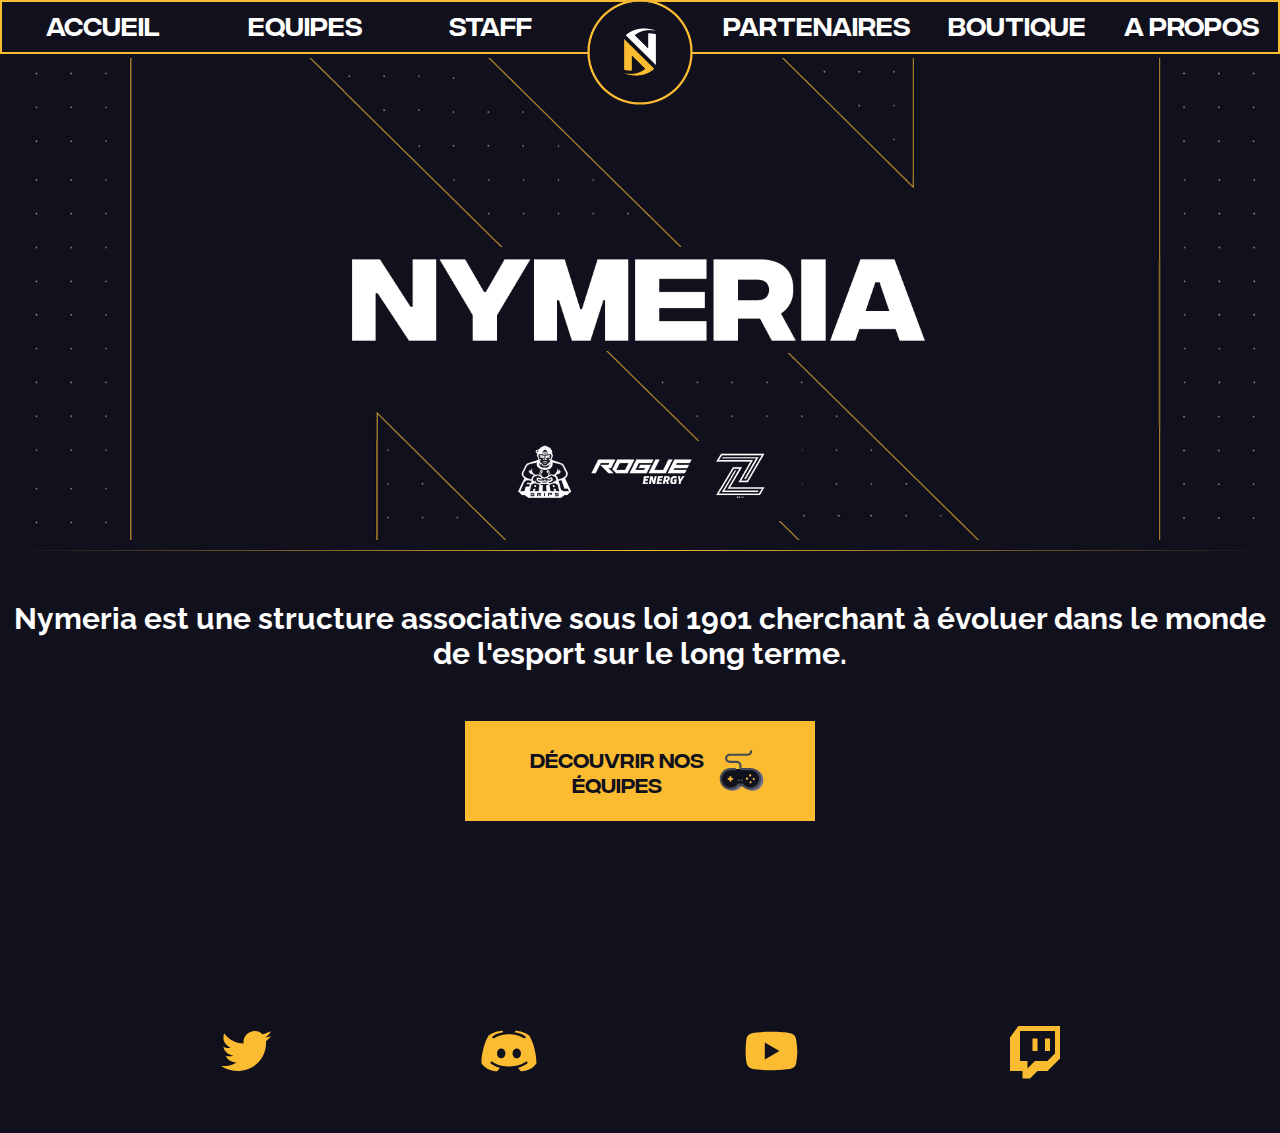
<file: nymeria-website/index.html>
<!DOCTYPE html>
<html lang="fr">

<head>
	<title>Nymeria Esport</title>
	<link rel="stylesheet" type="text/css" href="base.css">
	<link rel="stylesheet" type="text/css" href="index.css">
	<meta name="viewport" content="width=device-width, initial-scale=1">

	<!-- Global site tag (gtag.js) - Google Analytics -->
	<script async src="https://www.googletagmanager.com/gtag/js?id=UA-176063459-3"></script>
	<script>
		window.dataLayer = window.dataLayer || [];

		function gtag() {
			dataLayer.push(arguments);
		}
		gtag('js', new Date());

		gtag('config', 'UA-176063459-3');
	</script>


</head>

<script>
function displayMenu() {
					document.getElementById("menu2").style.display = "block";
					document.getElementById("menu1").style.display = "none";
					document.getElementById("head").style.display = "block";
			}

			function closeMenu() {
					document.getElementById("menu1").style.display = "block";
					document.getElementById("menu2").style.display = "none";
					document.getElementById("head").style.display = "none";
			}
</script>

<body>
	<div class="topbar">
	<img onclick="displayMenu()" id="menu1" class="menu-logo" alt="svgImg" src="[data-uri]"/>
	<img onclick="closeMenu()" id="menu2" class="menu-logo" alt="svgImg" src="[data-uri]"/>			Nymeria Esport

</div>

	<header id="head">
		<div class="divheader">
			<a class="pages" href="index.html">Accueil</a>
			<a class="pages" href="team.html">Equipes</a>
			<a class="pages" href="staff.html">Staff</a>
		</div>

		<div class="divheader">
			<a class="pages" href="partenaires.html	">Partenaires</a>
			<a class="pages" href="boutique.html">Boutique</a>
			<a class="pages" href="apropos.html">A propos</a>
		</div>

		<div class="mobile-menu">
			<a class="pages" href="index.html">Accueil</a>
			<hr>
			<a class="pages" href="team.html">Equipes</a>
			<hr>
			<a class="pages" href="staff.html">Staff</a>
			<hr>
			<a class="pages" href="partenaires.html	">Partenaires</a>
			<hr>
			<a class="pages" href="boutique.html">Boutique</a>
			<hr>
			<a class="pages" href="apropos.html">A propos</a>
		</div>
	</header>
	<div class="logodiv">
		<a href="index.html">
			<div>
				<img class="logo" src="media/circle_logo.png">
			</div>
		</a>
	</div>
	<div class="headerdiv">
		<img class="header" src="media/Header.png">
	</div>
	<div class="pagecontent">
		<hr>
		<div class="presentation">
			Nymeria est une structure associative sous loi 1901 cherchant à évoluer dans le monde de l'esport sur le
			long terme.
		</div>
		<a href="team.html">
			<div class="discover-container">
				<div class="discover">
					Découvrir nos équipes
					<svg xmlns="http://www.w3.org/2000/svg" x="0px" y="0px" width="64" height="64" viewBox="0 0 172 172"
						style=" fill:#000000;">
						<g fill="none" fill-rule="nonzero" stroke="none" stroke-width="1" stroke-linecap="butt"
							stroke-linejoin="miter" stroke-miterlimit="10" stroke-dasharray="" stroke-dashoffset="0"
							font-family="none" font-weight="none" font-size="none" text-anchor="none"
							style="mix-blend-mode: normal">
							<path d="M0,172v-172h172v172z" fill="none"></path>
							<g>
								<path
									d="M117.84688,78.34063h-74.44375c-20.29062,0 -36.68437,16.39375 -36.68437,36.68437c0,20.29062 16.39375,36.68438 36.68437,36.68438c11.95938,0 22.575,-5.77812 29.29375,-14.64688h15.85625c6.71875,8.86875 17.33438,14.64688 29.29375,14.64688c20.29063,0 36.68437,-16.39375 36.68437,-36.68438c0,-20.29062 -16.39375,-36.68437 -36.68437,-36.68437z"
									fill="#11111d"></path>
								<path
									d="M125.90938,160.30937c-12.22812,0 -23.51562,-5.375 -31.30937,-14.64687h-11.95937c-7.79375,9.40625 -19.08125,14.64687 -31.30938,14.64687c-22.30625,0 -40.58125,-18.275 -40.58125,-40.71562c0,-22.44062 18.275,-40.71563 40.71562,-40.71563h74.57813c22.44062,0 40.71563,18.275 40.71563,40.71563c0,22.44063 -18.40938,40.71562 -40.85,40.71562z"
									fill="#6e6e8e"></path>
								<path
									d="M117.84688,78.34063h-74.44375c-20.29062,0 -36.68437,16.39375 -36.68437,36.68437c0,20.29062 16.39375,36.68438 36.68437,36.68438c11.95938,0 22.575,-5.77812 29.29375,-14.64688h15.85625c6.71875,8.86875 17.33438,14.64688 29.29375,14.64688c20.29063,0 36.68437,-16.39375 36.68437,-36.68438c0,-20.29062 -16.39375,-36.68437 -36.68437,-36.68437z"
									fill="#11111d"></path>
								<path
									d="M43.40313,156.27812c-11.01875,0 -21.36562,-4.43437 -29.15937,-12.3625c-7.65937,-7.92813 -11.825,-18.40938 -11.55625,-29.5625c0.5375,-21.76875 19.21563,-39.50625 41.3875,-39.50625h16.39375c2.28438,0 4.03125,1.74687 4.03125,4.03125c0,2.28437 -1.74687,4.03125 -4.03125,4.03125h-16.39375c-17.87187,0 -32.7875,14.24375 -33.325,31.7125c-0.26875,8.86875 3.09063,17.33438 9.27188,23.65c6.18125,6.31563 14.5125,9.80938 23.38125,9.80938c10.34688,0 19.8875,-4.70312 26.06875,-13.03438c0.80625,-1.075 2.01563,-1.6125 3.225,-1.6125h15.85625c1.20938,0 2.41875,0.5375 3.225,1.6125c6.85312,9.1375 17.7375,13.975 29.15937,12.9c15.31875,-1.47813 27.54688,-13.4375 29.29375,-28.75625c1.075,-9.40625 -1.88125,-18.54375 -8.0625,-25.53125c-6.18125,-6.85312 -15.05,-10.88438 -24.32188,-10.88438h-33.19062c-4.43438,0 -8.0625,-3.62812 -8.0625,-8.0625v-9.40625c0,-5.24062 -4.16563,-9.40625 -9.40625,-9.40625h-26.875c-9.675,0 -17.46875,-7.79375 -17.46875,-17.46875c0,-9.675 7.79375,-17.46875 17.46875,-17.46875h67.1875c5.24063,0 9.40625,-4.16563 9.40625,-9.40625c0,-2.28438 1.74688,-4.03125 4.03125,-4.03125c2.28437,0 4.03125,1.74687 4.03125,4.03125c0,9.675 -7.79375,17.46875 -17.46875,17.46875h-67.1875c-5.24063,0 -9.40625,4.16562 -9.40625,9.40625c0,5.24062 4.16562,9.40625 9.40625,9.40625h26.875c9.675,0 17.46875,7.79375 17.46875,17.46875v9.40625h33.19062c11.55625,0 22.575,4.97188 30.36875,13.57188c7.65938,8.6 11.42188,20.15625 10.07813,31.7125c-2.15,19.08125 -17.46875,34.13125 -36.55,35.87812c-13.57187,1.20938 -26.47187,-4.16562 -35.07188,-14.5125h-11.95937c-7.79375,9.54063 -19.08125,14.91563 -31.30938,14.91563z"
									fill="#444b54"></path>
								<path
									d="M52.94375,112.20313h-6.58438v-6.58438h-6.71875v6.58438h-6.58438v6.71875h6.58438v6.58438h6.71875v-6.58438h6.58438zM105.21563,110.725c-2.2264,0 -4.03125,1.80485 -4.03125,4.03125c0,2.2264 1.80485,4.03125 4.03125,4.03125c2.2264,0 4.03125,-1.80485 4.03125,-4.03125c0,-2.2264 -1.80485,-4.03125 -4.03125,-4.03125zM117.30938,98.63125c-2.2264,0 -4.03125,1.80485 -4.03125,4.03125c0,2.2264 1.80485,4.03125 4.03125,4.03125c2.2264,0 4.03125,-1.80485 4.03125,-4.03125c0,-2.2264 -1.80485,-4.03125 -4.03125,-4.03125zM130.74687,112.06875c-2.2264,0 -4.03125,1.80485 -4.03125,4.03125c0,2.2264 1.80485,4.03125 4.03125,4.03125c2.2264,0 4.03125,-1.80485 4.03125,-4.03125c0,-2.2264 -1.80485,-4.03125 -4.03125,-4.03125zM118.65313,124.1625c-2.2264,0 -4.03125,1.80485 -4.03125,4.03125c0,2.2264 1.80485,4.03125 4.03125,4.03125c2.2264,0 4.03125,-1.80485 4.03125,-4.03125c0,-2.2264 -1.80485,-4.03125 -4.03125,-4.03125z"
									fill="#fbbc31"></path>
								<path
									d="M74.04063,117.44375c-2.2264,0 -4.03125,1.80485 -4.03125,4.03125c0,2.2264 1.80485,4.03125 4.03125,4.03125c2.2264,0 4.03125,-1.80485 4.03125,-4.03125c0,-2.2264 -1.80485,-4.03125 -4.03125,-4.03125zM86.13438,117.44375c-2.2264,0 -4.03125,1.80485 -4.03125,4.03125c0,2.2264 1.80485,4.03125 4.03125,4.03125c2.2264,0 4.03125,-1.80485 4.03125,-4.03125c0,-2.2264 -1.80485,-4.03125 -4.03125,-4.03125z"
									fill="#444b54"></path>
							</g>
						</g>
					</svg>
				</div>
			</div>
		</a>
		<!--
	<div class="textdiv">
	<p>
		Lorem ipsum dolor sit amet, consectetur adipiscing elit. Pellentesque tempus volutpat sem, id facilisis sem maximus vitae. Pellentesque sollicitudin elementum orci, porttitor interdum dui finibus a. Donec a purus sed metus dignissim pharetra eu eget libero. Nunc placerat varius nulla sit amet suscipit. Etiam id urna neque. Sed nec odio a velit tempus posuere. Nulla tincidunt urna eu pharetra porttitor. Aenean blandit risus non finibus scelerisque. Proin vitae mauris malesuada, condimentum ante eget, molestie velit. Vestibulum at viverra mauris. Donec sed elit odio. Proin pharetra eget dolor vel porttitor.

Donec vehicula dictum eleifend. Aenean sit amet aliquam sapien. Nam tristique justo vitae ante posuere aliquet. Nam non pharetra ligula. Maecenas aliquet sollicitudin augue non sollicitudin. Aliquam dignissim ut augue vel gravida. Integer interdum, nulla fermentum pharetra pulvinar, nunc turpis vestibulum elit, nec rhoncus nunc lorem et massa. Suspendisse tristique eros et pulvinar mattis. Sed nec magna lorem.

Phasellus vel tincidunt dolor, nec varius felis. Donec bibendum, felis pharetra aliquet ornare, erat odio pharetra erat, ac vulputate libero orci a ipsum. Integer libero augue, semper sit amet tempus a, mattis id orci. Aliquam erat volutpat. Phasellus blandit est eros, sed facilisis ante fermentum eu. Suspendisse mollis massa non tempor maximus. Pellentesque imperdiet tortor eget fringilla finibus. Fusce fringilla mauris facilisis nibh eleifend varius. Suspendisse potenti. Nam nec enim nunc. Duis ex dui, condimentum ac venenatis mattis, placerat eu libero. Quisque pellentesque molestie leo, et dapibus leo placerat eget. Fusce consectetur sed eros ac iaculis. Donec tempus, ipsum hendrerit porttitor sodales, lacus augue efficitur sem, eu commodo nunc ante quis ligula. Cras commodo dolor non ex lacinia, eu tincidunt nibh ullamcorper. Donec non hendrerit massa, pretium laoreet odio.

Nullam id nulla non ex placerat euismod eget ac orci. Fusce id tempor metus, vitae placerat ex. In imperdiet cursus nisi id varius. Integer eget mauris id sem bibendum interdum. Quisque aliquet vestibulum condimentum. Aliquam sodales tortor ac nulla sagittis dapibus. Donec maximus semper rutrum. Nunc a tincidunt arcu. Integer in lorem orci. Nam non turpis id ipsum auctor luctus ac tristique ipsum. Ut pellentesque rhoncus cursus. Nulla euismod, leo vitae aliquam ullamcorper, ipsum quam finibus tortor, scelerisque hendrerit eros felis a sapien.

Curabitur diam eros, efficitur at suscipit quis, convallis vitae lectus. Cras elementum ex ac mi facilisis mattis. Proin eget consequat ligula. Nunc vitae lacus vel ante tincidunt fringilla vitae eget mauris. Etiam at mi et metus iaculis sodales vel et libero. Nunc sit amet fringilla magna, non iaculis ligula. Donec convallis aliquam elit nec gravida. Nunc eu eros facilisis, viverra sapien id, convallis lectus. Sed mattis sit amet sem quis gravida. Phasellus mi risus, blandit et nunc eu, feugiat consectetur risus. Praesent et cursus libero. In egestas sapien elit, vel euismod quam blandit et. Aenean sed egestas neque. Nulla facilisi. Nam vel mollis risus. Vestibulum sit amet posuere nisi.
	</p></div>-->
		<div class="resaux">
			<div class="icons">
				<a class="icon" href="https://twitter.com/NymeriaEsport">
					<svg xmlns="http://www.w3.org/2000/svg" x="0px" y="0px" width="96" height="96" viewBox="0 0 172 172"
						style=" fill:#000000;">
						<g fill="none" fill-rule="nonzero" stroke="none" stroke-width="1" stroke-linecap="butt"
							stroke-linejoin="miter" stroke-miterlimit="10" stroke-dasharray="" stroke-dashoffset="0"
							font-family="none" font-weight="none" font-size="none" text-anchor="none"
							style="mix-blend-mode: normal">
							<path d="M0,172v-172h172v172z" fill="none"></path>
							<g id="original-icon" fill="#fbbc31">
								<path
									d="M157.66667,28.6595c-5.59,3.31817 -16.80583,7.84033 -23.39917,9.14467c-0.1935,0.05017 -0.35117,0.11467 -0.5375,0.16483c-5.8265,-5.74767 -13.81017,-9.3095 -22.64667,-9.3095c-17.80917,0 -32.25,14.44083 -32.25,32.25c0,0.93883 -0.07883,2.666 0,3.58333c-24.02983,0 -42.31917,-12.58467 -55.43417,-28.66667c-1.42617,3.58333 -2.04967,9.245 -2.04967,14.56267c0,10.0405 7.8475,19.90183 20.06667,26.015c-2.25033,0.5805 -4.73,0.99617 -7.31,0.99617c-4.16383,0 -8.57133,-1.0965 -12.60617,-4.42183c0,0.12183 0,0.2365 0,0.3655c0,14.03233 14.89233,23.5855 28.13633,26.24433c-2.6875,1.58383 -8.1055,1.7415 -10.75,1.7415c-1.86333,0 -8.45667,-0.85283 -10.21967,-1.1825c3.68367,11.5025 16.97067,17.96683 29.63417,18.19617c-9.90433,7.76867 -16.77717,10.64967 -37.05883,10.64967h-6.90867c12.814,8.213 29.1325,14.3405 45.48683,14.3405c53.24833,0 83.51317,-40.58483 83.51317,-78.8405c0,-0.61633 -0.01433,-1.90633 -0.03583,-3.2035c0,-0.129 0.03583,-0.25083 0.03583,-0.37983c0,-0.1935 -0.05733,-0.37983 -0.05733,-0.57333c-0.0215,-0.97467 -0.043,-1.88483 -0.0645,-2.35783c5.66167,-4.085 10.57083,-9.1805 14.45517,-14.9855c-5.19583,2.30767 -10.7715,3.85567 -16.62667,4.558c5.977,-3.58333 14.4695,-12.126 16.62667,-18.89133z">
								</path>
							</g>
						</g>
					</svg></a>

				<a class="icon" href="https://discord.gg/j3HPfap">
					<svg xmlns="http://www.w3.org/2000/svg" x="0px" y="0px" width="96" height="96" viewBox="0 0 172 172"
						style=" fill:#000000;">
						<g fill="none" fill-rule="nonzero" stroke="none" stroke-width="1" stroke-linecap="butt"
							stroke-linejoin="miter" stroke-miterlimit="10" stroke-dasharray="" stroke-dashoffset="0"
							font-family="none" font-weight="none" font-size="none" text-anchor="none"
							style="mix-blend-mode: normal">
							<path d="M0,172v-172h172v172z" fill="none"></path>
							<g fill="#fbbc31">
								<path
									d="M142.98933,40.64933c-13.64533,-10.97217 -35.23133,-12.82833 -36.14867,-12.90717c-1.4405,-0.12183 -2.80933,0.69517 -3.397,2.01383c-0.043,0.086 -0.516,1.16817 -1.03917,2.85233c9.02283,1.51933 20.10967,4.58667 30.143,10.8145c1.60533,0.99617 2.09983,3.11033 1.10367,4.72283c-0.645,1.04633 -1.77017,1.61967 -2.91683,1.61967c-0.61633,0 -1.23983,-0.16483 -1.806,-0.516c-17.243,-10.69267 -38.786,-11.23017 -42.92833,-11.23017c-4.14233,0 -25.6925,0.5375 -42.92117,11.23017c-1.6125,1.00333 -3.7195,0.50167 -4.72283,-1.10367c-1.00333,-1.6125 -0.50167,-3.7195 1.10367,-4.72283c10.03333,-6.22067 21.113,-9.29517 30.143,-10.8145c-0.53033,-1.69133 -1.00333,-2.76633 -1.03917,-2.85233c-0.59483,-1.31867 -1.9565,-2.15 -3.40417,-2.00667c-0.91017,0.07167 -22.49617,1.92783 -36.32783,13.05767c-7.224,6.67217 -21.66483,45.71617 -21.66483,79.47117c0,0.59483 0.15767,1.1825 0.4515,1.6985c9.96883,17.50817 37.15917,22.09483 43.35833,22.2955c0.03583,0 0.07167,0 0.1075,0c1.0965,0 2.1285,-0.52317 2.7735,-1.41183l6.27083,-8.61433c-16.90617,-4.37167 -25.542,-11.78917 -26.04367,-12.22633c-1.419,-1.25417 -1.55517,-3.4185 -0.301,-4.8375c1.25417,-1.419 3.41133,-1.55517 4.83033,-0.30817c0.20783,0.18633 16.11067,13.68117 47.386,13.68117c31.33267,0 47.2355,-13.55217 47.39317,-13.68833c1.419,-1.23267 3.58333,-1.10367 4.83033,0.3225c1.247,1.419 1.11083,3.57617 -0.301,4.82317c-0.50167,0.44433 -9.1375,7.85467 -26.04367,12.22633l6.27083,8.61433c0.645,0.88867 1.677,1.41183 2.7735,1.41183c0.03583,0 0.07167,0 0.1075,0c6.19917,-0.1935 33.3895,-4.78017 43.35833,-22.2955c0.28667,-0.516 0.44433,-1.0965 0.44433,-1.69133c0,-33.755 -14.44083,-72.799 -21.844,-79.62883zM63.71883,106.56833c-6.622,0 -11.997,-6.14183 -11.997,-13.70983c0,-7.568 5.36783,-13.70983 11.997,-13.70983c6.62917,0 11.997,6.14183 11.997,13.70983c0,7.568 -5.36783,13.70983 -11.997,13.70983zM108.28117,106.56833c-6.622,0 -11.997,-6.14183 -11.997,-13.70983c0,-7.568 5.36783,-13.70983 11.997,-13.70983c6.622,0 11.997,6.14183 11.997,13.70983c0,7.568 -5.375,13.70983 -11.997,13.70983z">
								</path>
							</g>
						</g>
					</svg></a>

				<a class="icon" href="https://www.youtube.com/channel/UCYsKNlUCEu6HrKp5RfYCaiw">
					<svg xmlns="http://www.w3.org/2000/svg" x="0px" y="0px" width="96" height="96" viewBox="0 0 172 172"
						style=" fill:#000000;">
						<g fill="none" fill-rule="nonzero" stroke="none" stroke-width="1" stroke-linecap="butt"
							stroke-linejoin="miter" stroke-miterlimit="10" stroke-dasharray="" stroke-dashoffset="0"
							font-family="none" font-weight="none" font-size="none" text-anchor="none"
							style="mix-blend-mode: normal">
							<path d="M0,172v-172h172v172z" fill="none"></path>
							<g id="original-icon" fill="#fbbc31">
								<path
									d="M154.45063,49.88c-1.37063,-7.56531 -7.90125,-13.07469 -15.48,-14.79469c-11.34125,-2.40531 -32.33063,-4.12531 -55.04,-4.12531c-22.69594,0 -44.02125,1.72 -55.37594,4.12531c-7.56531,1.72 -14.10937,6.88 -15.48,14.79469c-1.38406,8.6 -2.75469,20.64 -2.75469,36.12c0,15.48 1.37063,27.52 3.09063,36.12c1.38406,7.56531 7.91469,13.07469 15.48,14.79469c12.04,2.40531 32.68,4.12531 55.38937,4.12531c22.70938,0 43.34938,-1.72 55.38938,-4.12531c7.56531,-1.72 14.09594,-6.88 15.48,-14.79469c1.37062,-8.6 3.09062,-20.98937 3.44,-36.12c-0.69875,-15.48 -2.41875,-27.52 -4.13875,-36.12zM65.36,110.08v-48.16l41.96531,24.08z">
								</path>
							</g>
						</g>
					</svg></a>

				<a class="icon" href="https://www.twitch.tv/NymeriaEsport">
					<svg xmlns="http://www.w3.org/2000/svg" x="0px" y="0px" width="96" height="96" viewBox="0 0 172 172"
						style=" fill:#000000;">
						<g fill="none" fill-rule="nonzero" stroke="none" stroke-width="1" stroke-linecap="butt"
							stroke-linejoin="miter" stroke-miterlimit="10" stroke-dasharray="" stroke-dashoffset="0"
							font-family="none" font-weight="none" font-size="none" text-anchor="none"
							style="mix-blend-mode: normal">
							<path d="M0,172v-172h172v172z" fill="none"></path>
							<g fill="#fbbc31">
								<path
									d="M38.43685,14.33333l-24.10352,33.22982v95.77018h35.83333v21.5h21.5l21.5,-21.5h28.66667l35.83333,-35.83333v-93.16667zM43,28.66667h100.33333v64.5l-21.5,21.5h-35.83333l-21.5,21.5v-21.5h-21.5zM78.83333,50.16667v35.83333h14.33333v-35.83333zM114.66667,50.16667v35.83333h14.33333v-35.83333z">
								</path>
							</g>
						</g>
					</svg></a>
			</div>
		</div>
	</div>
</body>

</html>
</file>
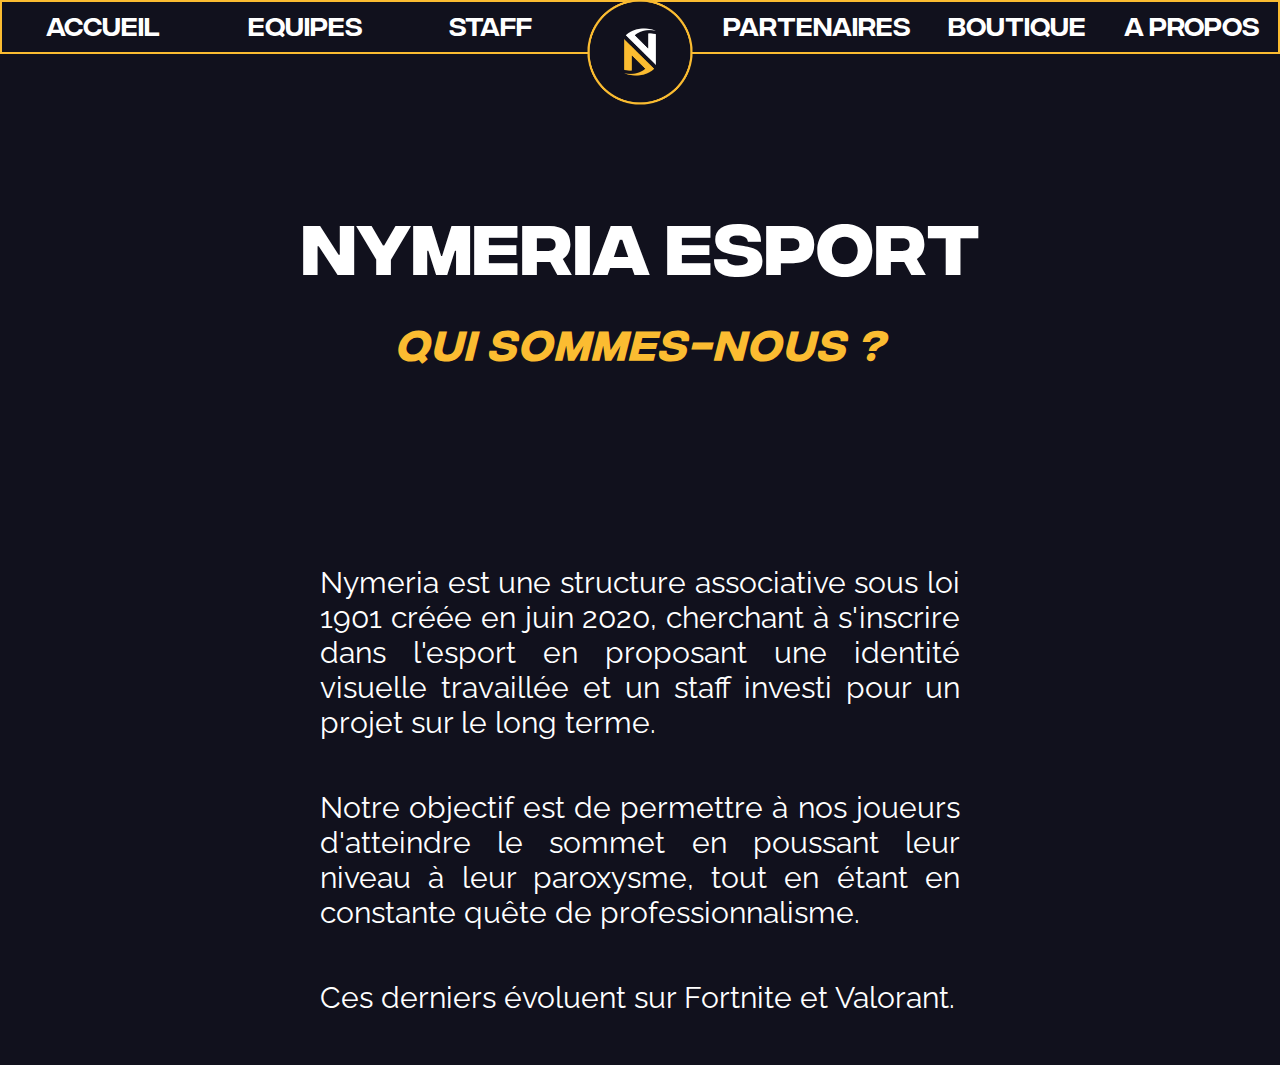
<file: nymeria-website/apropos.html>
<!DOCTYPE html>
<html lang="fr">
<head>
	<title>Nymeria - A propos</title>
		<link rel="stylesheet" type="text/css" href="base.css">
		<link rel="stylesheet" type="text/css" href="apropos.css">
		<meta name="viewport" content="width=device-width, initial-scale=1">

</head>

<script>
	function displayMenu() {
						document.getElementById("menu2").style.display = "block";
						document.getElementById("menu1").style.display = "none";
						document.getElementById("head").style.display = "block";
				}
	
				function closeMenu() {
						document.getElementById("menu1").style.display = "block";
						document.getElementById("menu2").style.display = "none";
						document.getElementById("head").style.display = "none";
				}
	</script>
	
	<body>
		<div class="topbar">
		<img onclick="displayMenu()" id="menu1" class="menu-logo" alt="svgImg" src="[data-uri]"/>
		<img onclick="closeMenu()" id="menu2" class="menu-logo" alt="svgImg" src="[data-uri]"/>			Nymeria Esport
	
	</div>
	
		<header id="head">
			<div class="divheader">
				<a class="pages" href="index.html">Accueil</a>
				<a class="pages" href="team.html">Equipes</a>
				<a class="pages" href="staff.html">Staff</a>
			</div>
	
			<div class="divheader">
				<a class="pages" href="partenaires.html	">Partenaires</a>
				<a class="pages" href="boutique.html">Boutique</a>
				<a class="pages" href="apropos.html">A propos</a>
			</div>
	
			<div class="mobile-menu">
				<a class="pages" href="index.html">Accueil</a>
				<hr>
				<a class="pages" href="team.html">Equipes</a>
				<hr>
				<a class="pages" href="staff.html">Staff</a>
				<hr>
				<a class="pages" href="partenaires.html	">Partenaires</a>
				<hr>
				<a class="pages" href="boutique.html">Boutique</a>
				<hr>
				<a class="pages" href="apropos.html">A propos</a>
			</div>
		</header>
		<a href="index.html">
		<img class="logo" src="media/circle_logo.png">
	</a>
	<h1>Nymeria esport</h1>
	<h2>Qui sommes-nous ?</h2>
	<p class="p1">
		Nymeria est une structure associative sous loi 1901 créée en juin 2020, cherchant à s'inscrire dans l'esport en proposant une identité visuelle travaillée et un staff investi pour un projet sur le long terme.


	</p>

	<p class="p2">
		Notre objectif est de permettre à nos joueurs d'atteindre le sommet en poussant leur niveau à leur paroxysme, tout en étant en constante quête de professionnalisme. 
	</p>

	<p class="p3">
		Ces derniers évoluent sur Fortnite et Valorant.
	</p>
</body>
</html>
</file>
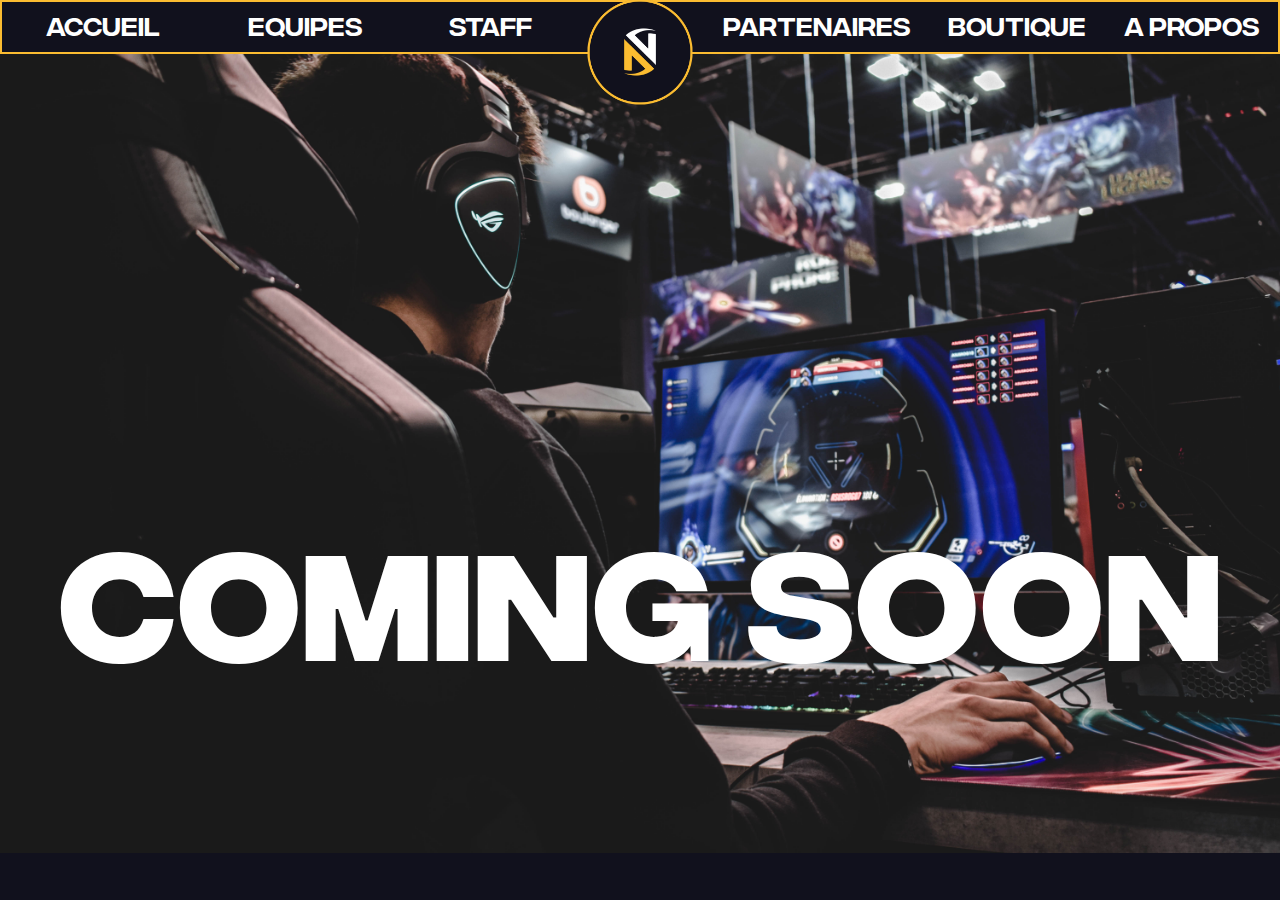
<file: nymeria-website/boutique.html>
<!DOCTYPE html>
<html lang="fr">
<head>
	<title>Boutique</title>
		<link rel="stylesheet" type="text/css" href="base.css">
		<link rel="stylesheet" type="text/css" href="comingsoon.css">

		<meta name="viewport" content="width=device-width, initial-scale=1">
</head>
<script>
	function displayMenu() {
						document.getElementById("menu2").style.display = "block";
						document.getElementById("menu1").style.display = "none";
						document.getElementById("head").style.display = "block";
				}
	
				function closeMenu() {
						document.getElementById("menu1").style.display = "block";
						document.getElementById("menu2").style.display = "none";
						document.getElementById("head").style.display = "none";
				}
	</script>
	
	<body>
		<div class="topbar">
		<img onclick="displayMenu()" id="menu1" class="menu-logo" alt="svgImg" src="[data-uri]"/>
		<img onclick="closeMenu()" id="menu2" class="menu-logo" alt="svgImg" src="[data-uri]"/>			Nymeria Esport
	
	</div>
	
		<header id="head">
			<div class="divheader">
				<a class="pages" href="index.html">Accueil</a>
				<a class="pages" href="team.html">Equipes</a>
				<a class="pages" href="staff.html">Staff</a>
			</div>
	
			<div class="divheader">
				<a class="pages" href="partenaires.html	">Partenaires</a>
				<a class="pages" href="boutique.html">Boutique</a>
				<a class="pages" href="apropos.html">A propos</a>
			</div>
	
			<div class="mobile-menu">
				<a class="pages" href="index.html">Accueil</a>
				<hr>
				<a class="pages" href="team.html">Equipes</a>
				<hr>
				<a class="pages" href="staff.html">Staff</a>
				<hr>
				<a class="pages" href="partenaires.html	">Partenaires</a>
				<hr>
				<a class="pages" href="boutique.html">Boutique</a>
				<hr>
				<a class="pages" href="apropos.html">A propos</a>
			</div>
		</header>
		<a href="index.html">
		<img class="logo" src="media/circle_logo.png">
	</a>
	<h1>COMING SOON</h1>
</body>
</html>
</file>
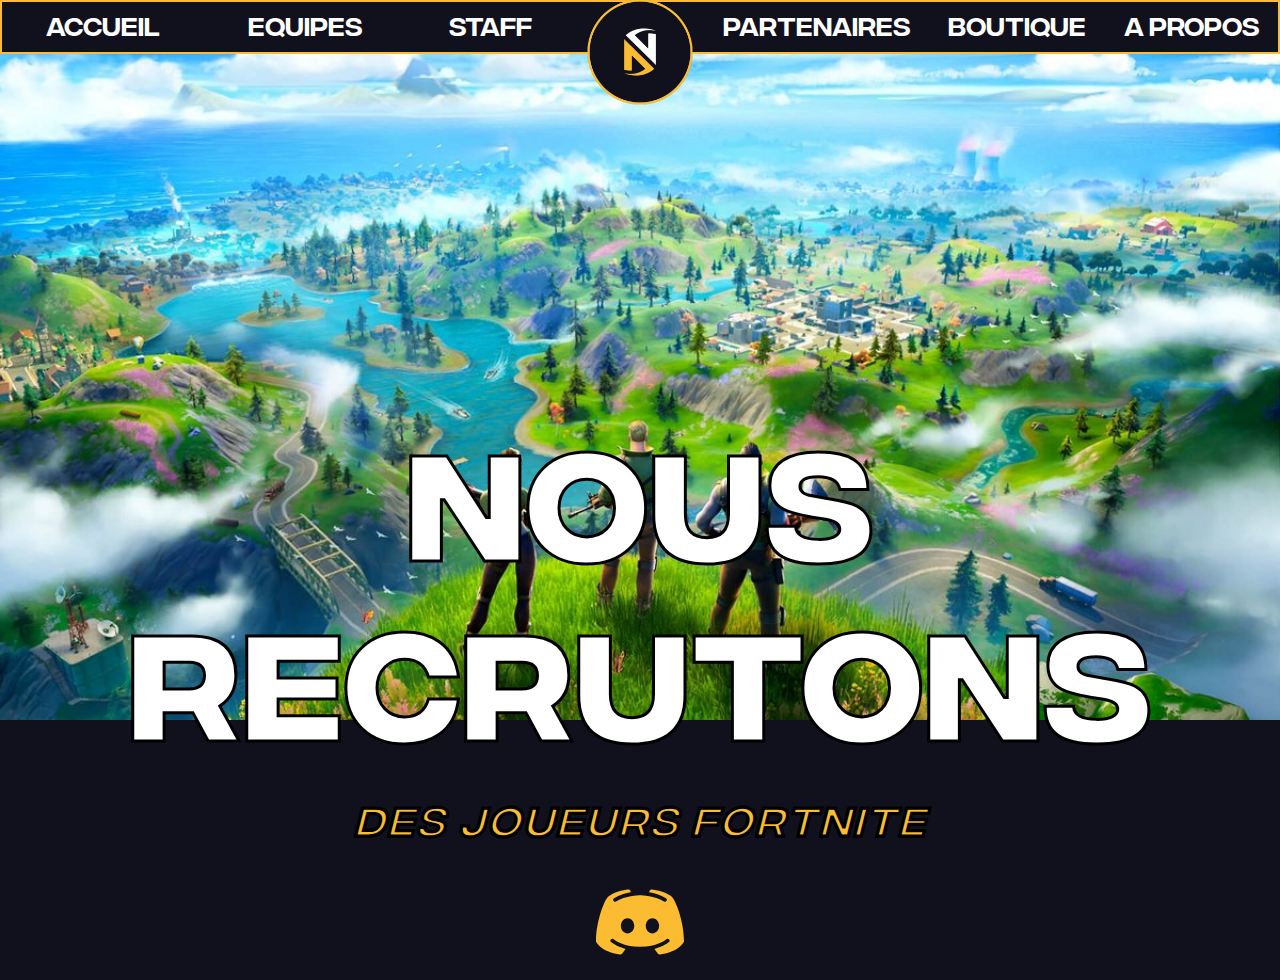
<file: nymeria-website/fortnite.html>
<!DOCTYPE html>
<html lang="fr">
<head>
	<title>Nymeria - Fortnite</title>

	<link rel="stylesheet" type="text/css" href="base.css">
	<meta name="viewport" content="width=device-width, initial-scale=1">

		<!--
	<link rel="stylesheet" type="text/css" href="fortnite.css">
	-->
</head>
<style type="text/css">
	html{
		background-image: url("media/fortnite.jfif");
		background-repeat: no-repeat;	
		background-size: 100%;
		background-position: center top 0px;
	}
	h1 {
		margin-top: 400px;
		font-size: 150px;
	    -webkit-text-stroke: 3px black;

	}

	h2 {
		    -webkit-text-stroke: 2px black;
	}
	@media only screen and (max-width: 710px) {
		html {
			background-position: center top 100px;
		}
		h1 {
			font-size: 50px;
		}
	}
</style>

<script>
	function displayMenu() {
						document.getElementById("menu2").style.display = "block";
						document.getElementById("menu1").style.display = "none";
						document.getElementById("head").style.display = "block";
				}
	
				function closeMenu() {
						document.getElementById("menu1").style.display = "block";
						document.getElementById("menu2").style.display = "none";
						document.getElementById("head").style.display = "none";
				}
	</script>
	
	<body>
		<div class="topbar">
		<img onclick="displayMenu()" id="menu1" class="menu-logo" alt="svgImg" src="[data-uri]"/>
		<img onclick="closeMenu()" id="menu2" class="menu-logo" alt="svgImg" src="[data-uri]"/>			Nymeria Esport
	
	</div>
	
		<header id="head">
			<div class="divheader">
				<a class="pages" href="index.html">Accueil</a>
				<a class="pages" href="team.html">Equipes</a>
				<a class="pages" href="staff.html">Staff</a>
			</div>
	
			<div class="divheader">
				<a class="pages" href="partenaires.html	">Partenaires</a>
				<a class="pages" href="boutique.html">Boutique</a>
				<a class="pages" href="apropos.html">A propos</a>
			</div>
	
			<div class="mobile-menu">
				<a class="pages" href="index.html">Accueil</a>
				<hr>
				<a class="pages" href="team.html">Equipes</a>
				<hr>
				<a class="pages" href="staff.html">Staff</a>
				<hr>
				<a class="pages" href="partenaires.html	">Partenaires</a>
				<hr>
				<a class="pages" href="boutique.html">Boutique</a>
				<hr>
				<a class="pages" href="apropos.html">A propos</a>
			</div>
		</header>

	<a href="index.html">
		<img class="logo" src="media/circle_logo.png">
	</a>

	<h1>Nous recrutons</h1>
	<h2>Des joueurs Fortnite</h2>

<a class="icon" href="https://discord.gg/j3HPfap">
<svg xmlns="http://www.w3.org/2000/svg" x="0px" y="0px"
width="96" height="96"
viewBox="0 0 172 172"
style=" fill:#000000;"><g fill="none" fill-rule="nonzero" stroke="none" stroke-width="1" stroke-linecap="butt" stroke-linejoin="miter" stroke-miterlimit="10" stroke-dasharray="" stroke-dashoffset="0" font-family="none" font-weight="none" font-size="none" text-anchor="none" style="mix-blend-mode: normal"><path d="M0,172v-172h172v172z" fill="none"></path><g fill="#fbbc31"><path d="M142.98933,40.64933c-13.64533,-10.97217 -35.23133,-12.82833 -36.14867,-12.90717c-1.4405,-0.12183 -2.80933,0.69517 -3.397,2.01383c-0.043,0.086 -0.516,1.16817 -1.03917,2.85233c9.02283,1.51933 20.10967,4.58667 30.143,10.8145c1.60533,0.99617 2.09983,3.11033 1.10367,4.72283c-0.645,1.04633 -1.77017,1.61967 -2.91683,1.61967c-0.61633,0 -1.23983,-0.16483 -1.806,-0.516c-17.243,-10.69267 -38.786,-11.23017 -42.92833,-11.23017c-4.14233,0 -25.6925,0.5375 -42.92117,11.23017c-1.6125,1.00333 -3.7195,0.50167 -4.72283,-1.10367c-1.00333,-1.6125 -0.50167,-3.7195 1.10367,-4.72283c10.03333,-6.22067 21.113,-9.29517 30.143,-10.8145c-0.53033,-1.69133 -1.00333,-2.76633 -1.03917,-2.85233c-0.59483,-1.31867 -1.9565,-2.15 -3.40417,-2.00667c-0.91017,0.07167 -22.49617,1.92783 -36.32783,13.05767c-7.224,6.67217 -21.66483,45.71617 -21.66483,79.47117c0,0.59483 0.15767,1.1825 0.4515,1.6985c9.96883,17.50817 37.15917,22.09483 43.35833,22.2955c0.03583,0 0.07167,0 0.1075,0c1.0965,0 2.1285,-0.52317 2.7735,-1.41183l6.27083,-8.61433c-16.90617,-4.37167 -25.542,-11.78917 -26.04367,-12.22633c-1.419,-1.25417 -1.55517,-3.4185 -0.301,-4.8375c1.25417,-1.419 3.41133,-1.55517 4.83033,-0.30817c0.20783,0.18633 16.11067,13.68117 47.386,13.68117c31.33267,0 47.2355,-13.55217 47.39317,-13.68833c1.419,-1.23267 3.58333,-1.10367 4.83033,0.3225c1.247,1.419 1.11083,3.57617 -0.301,4.82317c-0.50167,0.44433 -9.1375,7.85467 -26.04367,12.22633l6.27083,8.61433c0.645,0.88867 1.677,1.41183 2.7735,1.41183c0.03583,0 0.07167,0 0.1075,0c6.19917,-0.1935 33.3895,-4.78017 43.35833,-22.2955c0.28667,-0.516 0.44433,-1.0965 0.44433,-1.69133c0,-33.755 -14.44083,-72.799 -21.844,-79.62883zM63.71883,106.56833c-6.622,0 -11.997,-6.14183 -11.997,-13.70983c0,-7.568 5.36783,-13.70983 11.997,-13.70983c6.62917,0 11.997,6.14183 11.997,13.70983c0,7.568 -5.36783,13.70983 -11.997,13.70983zM108.28117,106.56833c-6.622,0 -11.997,-6.14183 -11.997,-13.70983c0,-7.568 5.36783,-13.70983 11.997,-13.70983c6.622,0 11.997,6.14183 11.997,13.70983c0,7.568 -5.375,13.70983 -11.997,13.70983z"></path></g></g></svg></a>

	<!--
	<div class="spacer"></div>
	<h1>Nos équipes</h1>

	<div class="headerjeux">
		<a href="team.html"><h3>Fortnite</h3></a>
		<a href="rocket-league.html"><h3>Rocket League</h3></a>
		<a href="valorant.html"><h3>Valorant</h3></a>
		<a href="rainbow-six.html"><h3>Rainbow Six</h3></a>
	</div>
				<h2>Fortnite</h2>
	<div class="teamscontainer">
			<div class="teams">

				<div class="team">
						<div class="joueur">
							<img src="media/tokyo.png">
						</div>
						<div class="joueur">
							<img src="media/nayzen.png">
						</div>
						<div class="joueur">
							<img src="media/greight.png">
						</div>
				</div>
				<hr>
				<div class="team">
						<div class="joueur">
							<img src="media/laxy.png">
						</div>
						<div class="joueur">
							<img src="media/raixy.png">
						</div>
						<div class="joueur">
							<img src="media/koruxy.png">
						</div>
				</div>
				<hr>
				<div class="team">
						<div class="joueur">
							<img src="media/vysioks.png">
						</div>
						<div class="joueur">
							<img src="media/smk.png">
						</div>
				</div>
			</div>		
	</div>
				
	<div>
		<h3>Tu souhaiterais intégrer notre line-up Fortnite ?</h3>
		<h4>Rejoins-nous sur Discord !</h4>

<a class="icon" href="https://discord.gg/j3HPfap">
<svg xmlns="http://www.w3.org/2000/svg" x="0px" y="0px"
width="96" height="96"
viewBox="0 0 172 172"
style=" fill:#000000;"><g fill="none" fill-rule="nonzero" stroke="none" stroke-width="1" stroke-linecap="butt" stroke-linejoin="miter" stroke-miterlimit="10" stroke-dasharray="" stroke-dashoffset="0" font-family="none" font-weight="none" font-size="none" text-anchor="none" style="mix-blend-mode: normal"><path d="M0,172v-172h172v172z" fill="none"></path><g fill="#fbbc31"><path d="M142.98933,40.64933c-13.64533,-10.97217 -35.23133,-12.82833 -36.14867,-12.90717c-1.4405,-0.12183 -2.80933,0.69517 -3.397,2.01383c-0.043,0.086 -0.516,1.16817 -1.03917,2.85233c9.02283,1.51933 20.10967,4.58667 30.143,10.8145c1.60533,0.99617 2.09983,3.11033 1.10367,4.72283c-0.645,1.04633 -1.77017,1.61967 -2.91683,1.61967c-0.61633,0 -1.23983,-0.16483 -1.806,-0.516c-17.243,-10.69267 -38.786,-11.23017 -42.92833,-11.23017c-4.14233,0 -25.6925,0.5375 -42.92117,11.23017c-1.6125,1.00333 -3.7195,0.50167 -4.72283,-1.10367c-1.00333,-1.6125 -0.50167,-3.7195 1.10367,-4.72283c10.03333,-6.22067 21.113,-9.29517 30.143,-10.8145c-0.53033,-1.69133 -1.00333,-2.76633 -1.03917,-2.85233c-0.59483,-1.31867 -1.9565,-2.15 -3.40417,-2.00667c-0.91017,0.07167 -22.49617,1.92783 -36.32783,13.05767c-7.224,6.67217 -21.66483,45.71617 -21.66483,79.47117c0,0.59483 0.15767,1.1825 0.4515,1.6985c9.96883,17.50817 37.15917,22.09483 43.35833,22.2955c0.03583,0 0.07167,0 0.1075,0c1.0965,0 2.1285,-0.52317 2.7735,-1.41183l6.27083,-8.61433c-16.90617,-4.37167 -25.542,-11.78917 -26.04367,-12.22633c-1.419,-1.25417 -1.55517,-3.4185 -0.301,-4.8375c1.25417,-1.419 3.41133,-1.55517 4.83033,-0.30817c0.20783,0.18633 16.11067,13.68117 47.386,13.68117c31.33267,0 47.2355,-13.55217 47.39317,-13.68833c1.419,-1.23267 3.58333,-1.10367 4.83033,0.3225c1.247,1.419 1.11083,3.57617 -0.301,4.82317c-0.50167,0.44433 -9.1375,7.85467 -26.04367,12.22633l6.27083,8.61433c0.645,0.88867 1.677,1.41183 2.7735,1.41183c0.03583,0 0.07167,0 0.1075,0c6.19917,-0.1935 33.3895,-4.78017 43.35833,-22.2955c0.28667,-0.516 0.44433,-1.0965 0.44433,-1.69133c0,-33.755 -14.44083,-72.799 -21.844,-79.62883zM63.71883,106.56833c-6.622,0 -11.997,-6.14183 -11.997,-13.70983c0,-7.568 5.36783,-13.70983 11.997,-13.70983c6.62917,0 11.997,6.14183 11.997,13.70983c0,7.568 -5.36783,13.70983 -11.997,13.70983zM108.28117,106.56833c-6.622,0 -11.997,-6.14183 -11.997,-13.70983c0,-7.568 5.36783,-13.70983 11.997,-13.70983c6.622,0 11.997,6.14183 11.997,13.70983c0,7.568 -5.375,13.70983 -11.997,13.70983z"></path></g></g></svg></a>
	</div>
	-->
</body>
</html>
</file>
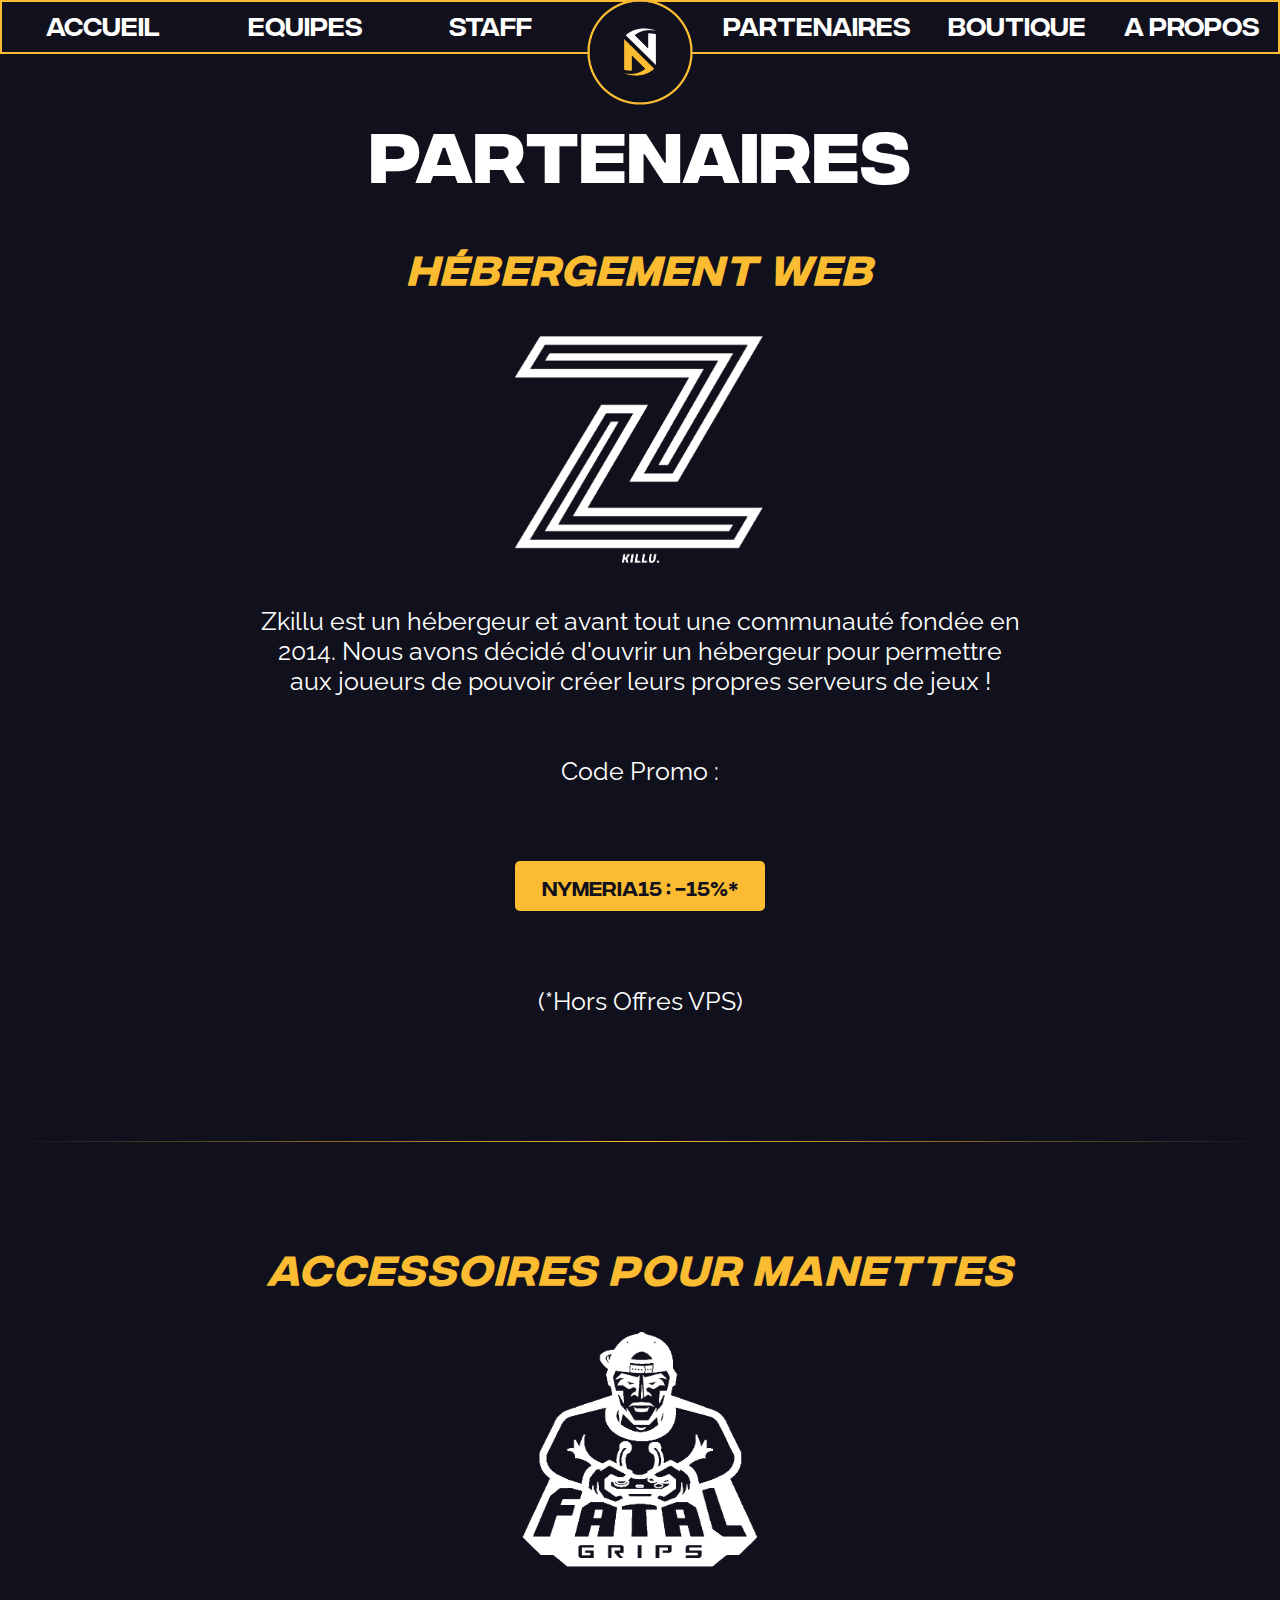
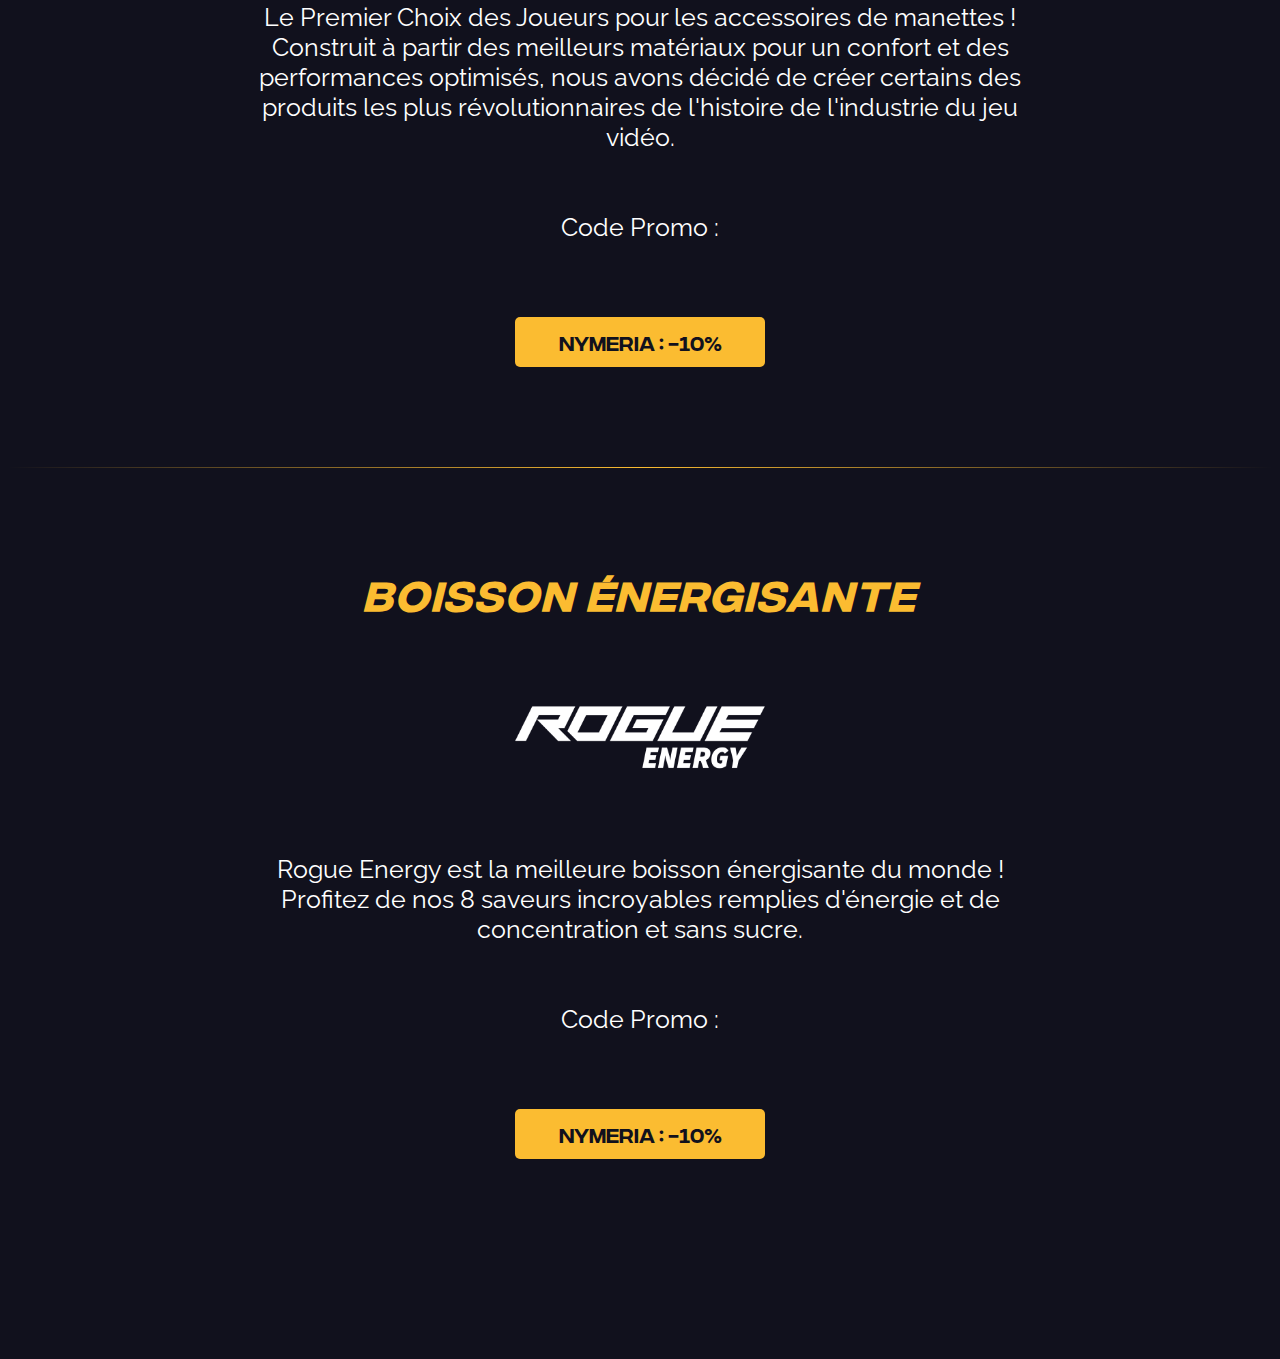
<file: nymeria-website/partenaires.html>
<!DOCTYPE html>
<html lang="fr">
<head>
	<title>Nymeria Esport</title>
	<link rel="stylesheet" type="text/css" href="base.css">
	<link rel="stylesheet" type="text/css" href="partenaires.css">
	<meta name="viewport" content="width=device-width, initial-scale=1">
</head>

<script>
	function displayMenu() {
						document.getElementById("menu2").style.display = "block";
						document.getElementById("menu1").style.display = "none";
						document.getElementById("head").style.display = "block";
				}
	
				function closeMenu() {
						document.getElementById("menu1").style.display = "block";
						document.getElementById("menu2").style.display = "none";
						document.getElementById("head").style.display = "none";
				}
	</script>
	
	<body>
		<div class="topbar">
		<img onclick="displayMenu()" id="menu1" class="menu-logo" alt="svgImg" src="[data-uri]"/>
		<img onclick="closeMenu()" id="menu2" class="menu-logo" alt="svgImg" src="[data-uri]"/>			Nymeria Esport
	
	</div>
	
		<header id="head">
			<div class="divheader">
				<a class="pages" href="index.html">Accueil</a>
				<a class="pages" href="team.html">Equipes</a>
				<a class="pages" href="staff.html">Staff</a>
			</div>
	
			<div class="divheader">
				<a class="pages" href="partenaires.html	">Partenaires</a>
				<a class="pages" href="boutique.html">Boutique</a>
				<a class="pages" href="apropos.html">A propos</a>
			</div>
	
			<div class="mobile-menu">
				<a class="pages" href="index.html">Accueil</a>
				<hr>
				<a class="pages" href="team.html">Equipes</a>
				<hr>
				<a class="pages" href="staff.html">Staff</a>
				<hr>
				<a class="pages" href="partenaires.html	">Partenaires</a>
				<hr>
				<a class="pages" href="boutique.html">Boutique</a>
				<hr>
				<a class="pages" href="apropos.html">A propos</a>
			</div>
		</header>
		<div class="logodiv">
			<a href="index.html">
				<div>
					<img  class="logo"src="media/circle_logo.png">
				</div>
			</a>
		</div>	
		<div>
			<h1>Partenaires</h1>
		</div>
		<div class="listepartenaires">
			<div class="partenaire">
				<h2>Hébergement web</h2>
				<div class="partlogo">
					<a href="https://zkillu.fr"><img src="media/zkillu_logo.png"></a>
				</div>
				<div class="description">
					<div class="text-container">
						<p>Zkillu est un hébergeur et avant tout une communauté fondée en 2014. Nous avons décidé d'ouvrir un hébergeur pour permettre aux joueurs de pouvoir créer leurs propres serveurs de jeux !
							<br><br><br>
							Code Promo :
						</p>
					</div>
				</div>
				<div class="promo-code">
					<div class="promo-container">
						NYMERIA15 : -15%*
					</div>
				</div>
				<div class="description">
					<div class="text-container">
						<p>(*Hors Offres VPS)
						</p>
					</div>
				</div>
			</div>
			<hr>
			<div class="partenaire">
				<h2>Accessoires pour manettes</h2>
				<div class="partlogo">
					<a href="https://fatalgrips.com"><img src="media/fatalgrips_logo.png"></a>
				</div>
				<div class="description">
					<div class="text-container">
						<p>
							Le Premier Choix des Joueurs pour les accessoires de manettes !
		Construit à partir des meilleurs matériaux pour un confort et des performances optimisés, nous avons décidé de créer certains des produits les plus révolutionnaires de l'histoire de l'industrie du jeu vidéo.
								<br><br><br>
		Code Promo :
						</p>
					</div>
				</div>
				<div class="promo-code">
					<div class="promo-container">
						NYMERIA : -10%
					</div>
				</div>
			</div>
			<hr>
			<div class="partenaire">
				<h2>Boisson énergisante</h2>
				<div class="partlogo">
					<a href="https://rogueenergy.com"><img src="media/rogue_logo.png"></a>
				</div>
				<div class="description">
					<div class="text-container">
						<p>
							Rogue Energy est la meilleure boisson énergisante du monde !
		Profitez de nos 8 saveurs incroyables remplies d'énergie et de concentration et sans sucre.
								<br><br><br>
		Code Promo :
						</p>
					</div>
				</div>
				<div class="promo-code">
					<div class="promo-container">
						NYMERIA : -10%
					</div>
				</div>
			</div>
		</div>
	</body>
</html>
</file>
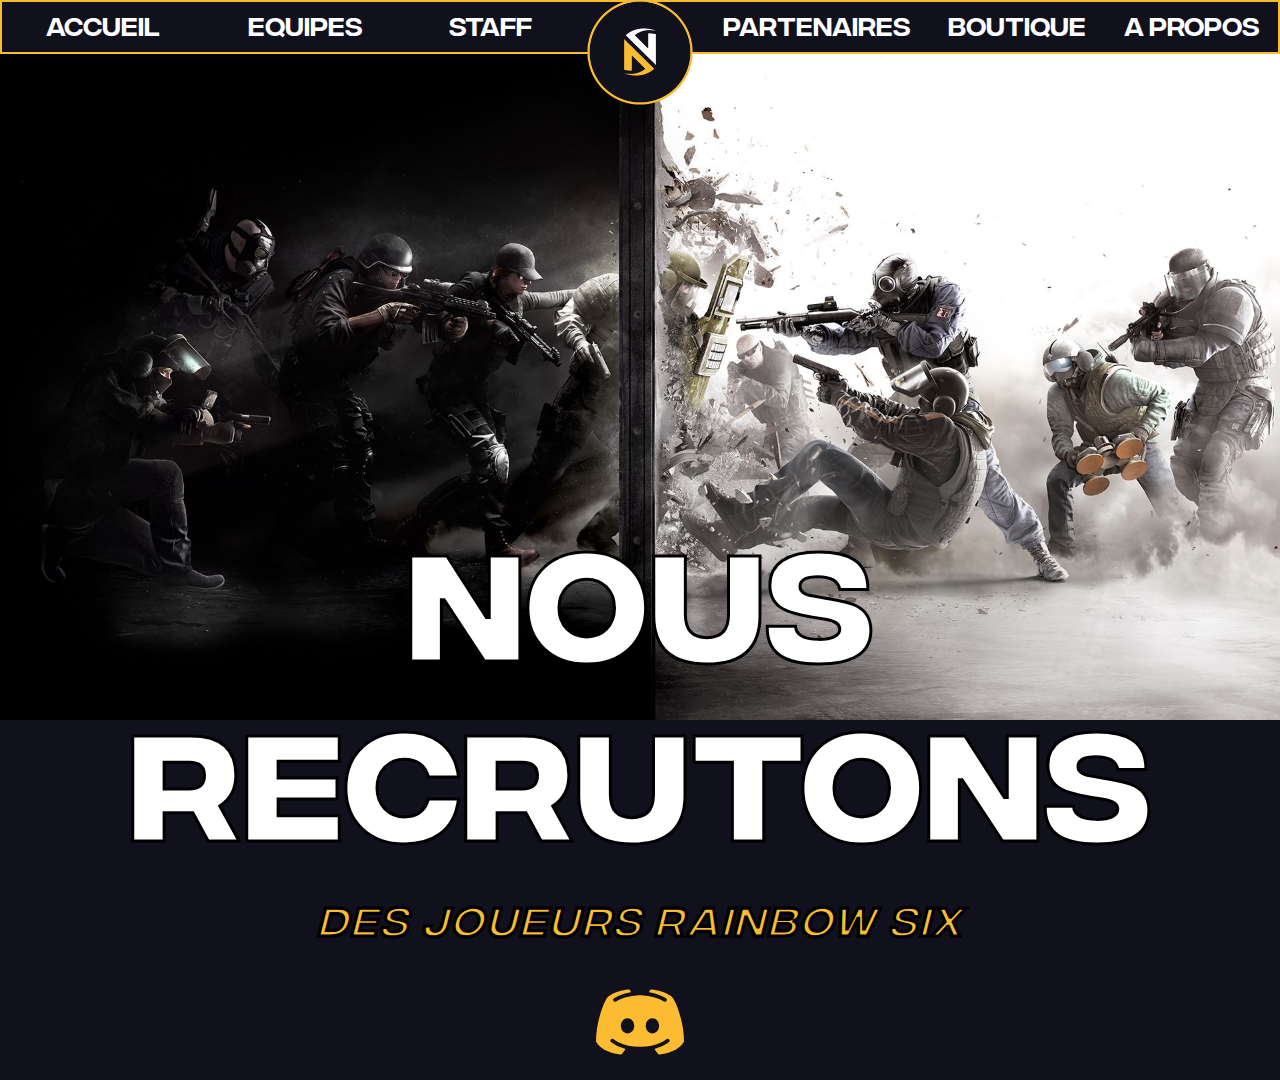
<file: nymeria-website/rainbow-six.html>
<!DOCTYPE html>
<html lang="fr">	
<head>
	<title>Rainbow Six Siege</title>
	<link rel="stylesheet" type="text/css" href="base.css">
	
	<meta name="viewport" content="width=device-width, initial-scale=1">

</head>
<style type="text/css">
	html{
		background-image: url("media/rainbow-six.jpg");
		background-repeat: no-repeat;	
		background-size: 100%;
		background-position: center top 0px;
	}
	h1 {
		margin-top: 500px;
		font-size: 150px;
	    -webkit-text-stroke: 3px black;

	}

	h2 {
		    -webkit-text-stroke: 2px black;
	}
</style>

<script>
	function displayMenu() {
						document.getElementById("menu2").style.display = "block";
						document.getElementById("menu1").style.display = "none";
						document.getElementById("head").style.display = "block";
				}
	
				function closeMenu() {
						document.getElementById("menu1").style.display = "block";
						document.getElementById("menu2").style.display = "none";
						document.getElementById("head").style.display = "none";
				}
	</script>
	
	<body>
		<div class="topbar">
		<img onclick="displayMenu()" id="menu1" class="menu-logo" alt="svgImg" src="[data-uri]"/>
		<img onclick="closeMenu()" id="menu2" class="menu-logo" alt="svgImg" src="[data-uri]"/>			Nymeria Esport
	
	</div>
	
		<header id="head">
			<div class="divheader">
				<a class="pages" href="index.html">Accueil</a>
				<a class="pages" href="team.html">Equipes</a>
				<a class="pages" href="staff.html">Staff</a>
			</div>
	
			<div class="divheader">
				<a class="pages" href="partenaires.html	">Partenaires</a>
				<a class="pages" href="boutique.html">Boutique</a>
				<a class="pages" href="apropos.html">A propos</a>
			</div>
	
			<div class="mobile-menu">
				<a class="pages" href="index.html">Accueil</a>
				<hr>
				<a class="pages" href="team.html">Equipes</a>
				<hr>
				<a class="pages" href="staff.html">Staff</a>
				<hr>
				<a class="pages" href="partenaires.html	">Partenaires</a>
				<hr>
				<a class="pages" href="boutique.html">Boutique</a>
				<hr>
				<a class="pages" href="apropos.html">A propos</a>
			</div>
		</header>
		<a href="index.html">
		<img class="logo" src="media/circle_logo.png">
	</a>
	<h1>Nous recrutons</h1>
	<h2>Des joueurs Rainbow Six</h2>

<a class="icon" href="https://discord.gg/j3HPfap">
<svg xmlns="http://www.w3.org/2000/svg" x="0px" y="0px"
width="96" height="96"
viewBox="0 0 172 172"
style=" fill:#000000;"><g fill="none" fill-rule="nonzero" stroke="none" stroke-width="1" stroke-linecap="butt" stroke-linejoin="miter" stroke-miterlimit="10" stroke-dasharray="" stroke-dashoffset="0" font-family="none" font-weight="none" font-size="none" text-anchor="none" style="mix-blend-mode: normal"><path d="M0,172v-172h172v172z" fill="none"></path><g fill="#fbbc31"><path d="M142.98933,40.64933c-13.64533,-10.97217 -35.23133,-12.82833 -36.14867,-12.90717c-1.4405,-0.12183 -2.80933,0.69517 -3.397,2.01383c-0.043,0.086 -0.516,1.16817 -1.03917,2.85233c9.02283,1.51933 20.10967,4.58667 30.143,10.8145c1.60533,0.99617 2.09983,3.11033 1.10367,4.72283c-0.645,1.04633 -1.77017,1.61967 -2.91683,1.61967c-0.61633,0 -1.23983,-0.16483 -1.806,-0.516c-17.243,-10.69267 -38.786,-11.23017 -42.92833,-11.23017c-4.14233,0 -25.6925,0.5375 -42.92117,11.23017c-1.6125,1.00333 -3.7195,0.50167 -4.72283,-1.10367c-1.00333,-1.6125 -0.50167,-3.7195 1.10367,-4.72283c10.03333,-6.22067 21.113,-9.29517 30.143,-10.8145c-0.53033,-1.69133 -1.00333,-2.76633 -1.03917,-2.85233c-0.59483,-1.31867 -1.9565,-2.15 -3.40417,-2.00667c-0.91017,0.07167 -22.49617,1.92783 -36.32783,13.05767c-7.224,6.67217 -21.66483,45.71617 -21.66483,79.47117c0,0.59483 0.15767,1.1825 0.4515,1.6985c9.96883,17.50817 37.15917,22.09483 43.35833,22.2955c0.03583,0 0.07167,0 0.1075,0c1.0965,0 2.1285,-0.52317 2.7735,-1.41183l6.27083,-8.61433c-16.90617,-4.37167 -25.542,-11.78917 -26.04367,-12.22633c-1.419,-1.25417 -1.55517,-3.4185 -0.301,-4.8375c1.25417,-1.419 3.41133,-1.55517 4.83033,-0.30817c0.20783,0.18633 16.11067,13.68117 47.386,13.68117c31.33267,0 47.2355,-13.55217 47.39317,-13.68833c1.419,-1.23267 3.58333,-1.10367 4.83033,0.3225c1.247,1.419 1.11083,3.57617 -0.301,4.82317c-0.50167,0.44433 -9.1375,7.85467 -26.04367,12.22633l6.27083,8.61433c0.645,0.88867 1.677,1.41183 2.7735,1.41183c0.03583,0 0.07167,0 0.1075,0c6.19917,-0.1935 33.3895,-4.78017 43.35833,-22.2955c0.28667,-0.516 0.44433,-1.0965 0.44433,-1.69133c0,-33.755 -14.44083,-72.799 -21.844,-79.62883zM63.71883,106.56833c-6.622,0 -11.997,-6.14183 -11.997,-13.70983c0,-7.568 5.36783,-13.70983 11.997,-13.70983c6.62917,0 11.997,6.14183 11.997,13.70983c0,7.568 -5.36783,13.70983 -11.997,13.70983zM108.28117,106.56833c-6.622,0 -11.997,-6.14183 -11.997,-13.70983c0,-7.568 5.36783,-13.70983 11.997,-13.70983c6.622,0 11.997,6.14183 11.997,13.70983c0,7.568 -5.375,13.70983 -11.997,13.70983z"></path></g></g></svg></a>
</body>
</html>
</file>
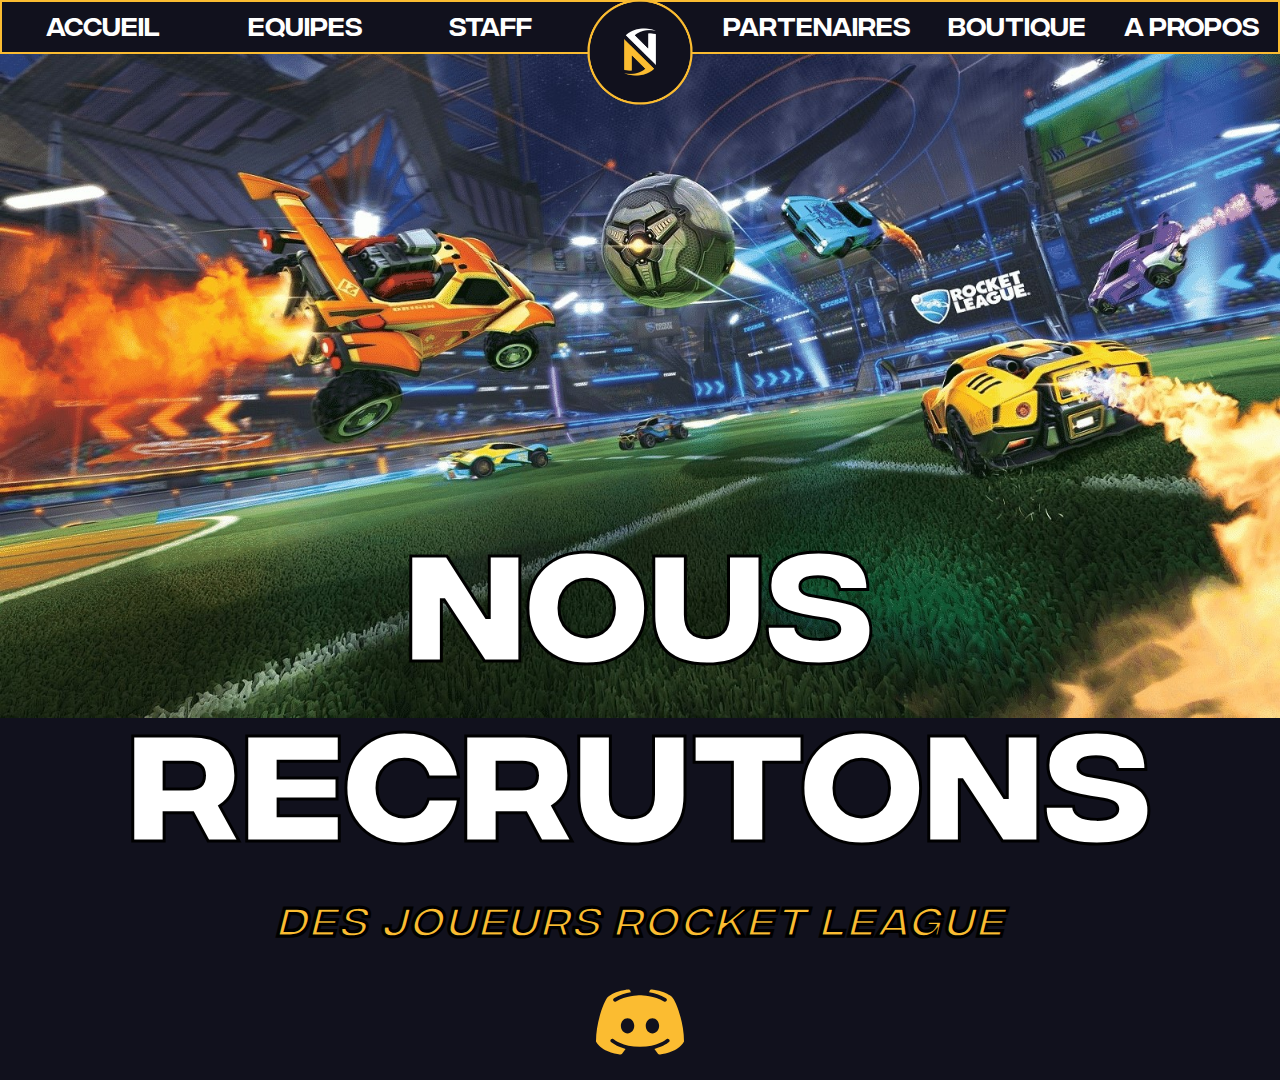
<file: nymeria-website/rocket-league.html>
<!DOCTYPE html>
<html lang="fr">	
<head>
	<title>Nymeria - Rocket League</title>
	<link rel="stylesheet" type="text/css" href="base.css">
	<meta name="viewport" content="width=device-width, initial-scale=1">

</head>
<style type="text/css">
	html{
		background-image: url("media/rocket-league.jpg");
		background-repeat: no-repeat;	
		background-size: 100%;
		background-position: center top 0px;
	}
	h1 {
		margin-top: 500px;
		font-size: 150px;
	    -webkit-text-stroke: 3px black;

	}

	h2 {
		    -webkit-text-stroke: 2px black;
	}
</style>

<script>
	function displayMenu() {
						document.getElementById("menu2").style.display = "block";
						document.getElementById("menu1").style.display = "none";
						document.getElementById("head").style.display = "block";
				}
	
				function closeMenu() {
						document.getElementById("menu1").style.display = "block";
						document.getElementById("menu2").style.display = "none";
						document.getElementById("head").style.display = "none";
				}
	</script>
	
	<body>
		<div class="topbar">
		<img onclick="displayMenu()" id="menu1" class="menu-logo" alt="svgImg" src="[data-uri]"/>
		<img onclick="closeMenu()" id="menu2" class="menu-logo" alt="svgImg" src="[data-uri]"/>			Nymeria Esport
	
	</div>
	
		<header id="head">
			<div class="divheader">
				<a class="pages" href="index.html">Accueil</a>
				<a class="pages" href="team.html">Equipes</a>
				<a class="pages" href="staff.html">Staff</a>
			</div>
	
			<div class="divheader">
				<a class="pages" href="partenaires.html	">Partenaires</a>
				<a class="pages" href="boutique.html">Boutique</a>
				<a class="pages" href="apropos.html">A propos</a>
			</div>
	
			<div class="mobile-menu">
				<a class="pages" href="index.html">Accueil</a>
				<hr>
				<a class="pages" href="team.html">Equipes</a>
				<hr>
				<a class="pages" href="staff.html">Staff</a>
				<hr>
				<a class="pages" href="partenaires.html	">Partenaires</a>
				<hr>
				<a class="pages" href="boutique.html">Boutique</a>
				<hr>
				<a class="pages" href="apropos.html">A propos</a>
			</div>
		</header>
		<a href="index.html">
		<img class="logo" src="media/circle_logo.png">
	</a>
			<h1>Nous recrutons</h1>
			<h2>Des joueurs Rocket League</h2>

<a class="icon" href="https://discord.gg/j3HPfap">
<svg xmlns="http://www.w3.org/2000/svg" x="0px" y="0px"
width="96" height="96"
viewBox="0 0 172 172"
style=" fill:#000000;"><g fill="none" fill-rule="nonzero" stroke="none" stroke-width="1" stroke-linecap="butt" stroke-linejoin="miter" stroke-miterlimit="10" stroke-dasharray="" stroke-dashoffset="0" font-family="none" font-weight="none" font-size="none" text-anchor="none" style="mix-blend-mode: normal"><path d="M0,172v-172h172v172z" fill="none"></path><g fill="#fbbc31"><path d="M142.98933,40.64933c-13.64533,-10.97217 -35.23133,-12.82833 -36.14867,-12.90717c-1.4405,-0.12183 -2.80933,0.69517 -3.397,2.01383c-0.043,0.086 -0.516,1.16817 -1.03917,2.85233c9.02283,1.51933 20.10967,4.58667 30.143,10.8145c1.60533,0.99617 2.09983,3.11033 1.10367,4.72283c-0.645,1.04633 -1.77017,1.61967 -2.91683,1.61967c-0.61633,0 -1.23983,-0.16483 -1.806,-0.516c-17.243,-10.69267 -38.786,-11.23017 -42.92833,-11.23017c-4.14233,0 -25.6925,0.5375 -42.92117,11.23017c-1.6125,1.00333 -3.7195,0.50167 -4.72283,-1.10367c-1.00333,-1.6125 -0.50167,-3.7195 1.10367,-4.72283c10.03333,-6.22067 21.113,-9.29517 30.143,-10.8145c-0.53033,-1.69133 -1.00333,-2.76633 -1.03917,-2.85233c-0.59483,-1.31867 -1.9565,-2.15 -3.40417,-2.00667c-0.91017,0.07167 -22.49617,1.92783 -36.32783,13.05767c-7.224,6.67217 -21.66483,45.71617 -21.66483,79.47117c0,0.59483 0.15767,1.1825 0.4515,1.6985c9.96883,17.50817 37.15917,22.09483 43.35833,22.2955c0.03583,0 0.07167,0 0.1075,0c1.0965,0 2.1285,-0.52317 2.7735,-1.41183l6.27083,-8.61433c-16.90617,-4.37167 -25.542,-11.78917 -26.04367,-12.22633c-1.419,-1.25417 -1.55517,-3.4185 -0.301,-4.8375c1.25417,-1.419 3.41133,-1.55517 4.83033,-0.30817c0.20783,0.18633 16.11067,13.68117 47.386,13.68117c31.33267,0 47.2355,-13.55217 47.39317,-13.68833c1.419,-1.23267 3.58333,-1.10367 4.83033,0.3225c1.247,1.419 1.11083,3.57617 -0.301,4.82317c-0.50167,0.44433 -9.1375,7.85467 -26.04367,12.22633l6.27083,8.61433c0.645,0.88867 1.677,1.41183 2.7735,1.41183c0.03583,0 0.07167,0 0.1075,0c6.19917,-0.1935 33.3895,-4.78017 43.35833,-22.2955c0.28667,-0.516 0.44433,-1.0965 0.44433,-1.69133c0,-33.755 -14.44083,-72.799 -21.844,-79.62883zM63.71883,106.56833c-6.622,0 -11.997,-6.14183 -11.997,-13.70983c0,-7.568 5.36783,-13.70983 11.997,-13.70983c6.62917,0 11.997,6.14183 11.997,13.70983c0,7.568 -5.36783,13.70983 -11.997,13.70983zM108.28117,106.56833c-6.622,0 -11.997,-6.14183 -11.997,-13.70983c0,-7.568 5.36783,-13.70983 11.997,-13.70983c6.622,0 11.997,6.14183 11.997,13.70983c0,7.568 -5.375,13.70983 -11.997,13.70983z"></path></g></g></svg></a>

</body>
</html>
</file>
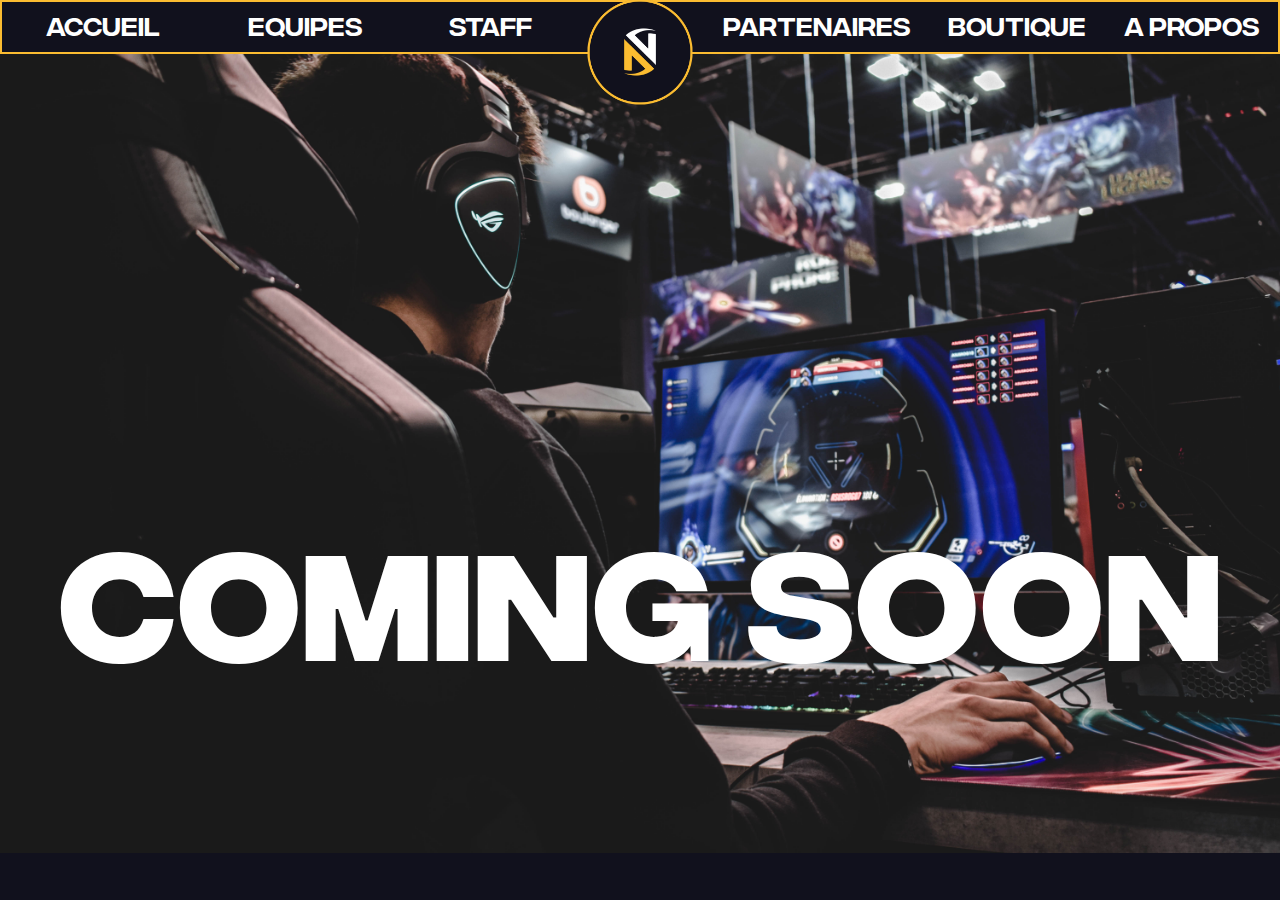
<file: nymeria-website/staff.html>
<!DOCTYPE html>
<html lang="fr">
<head>
	<title>Nymeria - Staff</title>
		<link rel="stylesheet" type="text/css" href="base.css">
		<link rel="stylesheet" type="text/css" href="comingsoon.css">

		<meta name="viewport" content="width=device-width, initial-scale=1">
</head>

<script>
	function displayMenu() {
						document.getElementById("menu2").style.display = "block";
						document.getElementById("menu1").style.display = "none";
						document.getElementById("head").style.display = "block";
				}
	
				function closeMenu() {
						document.getElementById("menu1").style.display = "block";
						document.getElementById("menu2").style.display = "none";
						document.getElementById("head").style.display = "none";
				}
	</script>
	
	<body>
		<div class="topbar">
		<img onclick="displayMenu()" id="menu1" class="menu-logo" alt="svgImg" src="[data-uri]"/>
		<img onclick="closeMenu()" id="menu2" class="menu-logo" alt="svgImg" src="[data-uri]"/>			Nymeria Esport
	
	</div>
	
		<header id="head">
			<div class="divheader">
				<a class="pages" href="index.html">Accueil</a>
				<a class="pages" href="team.html">Equipes</a>
				<a class="pages" href="staff.html">Staff</a>
			</div>
	
			<div class="divheader">
				<a class="pages" href="partenaires.html	">Partenaires</a>
				<a class="pages" href="boutique.html">Boutique</a>
				<a class="pages" href="apropos.html">A propos</a>
			</div>
	
			<div class="mobile-menu">
				<a class="pages" href="index.html">Accueil</a>
				<hr>
				<a class="pages" href="team.html">Equipes</a>
				<hr>
				<a class="pages" href="staff.html">Staff</a>
				<hr>
				<a class="pages" href="partenaires.html	">Partenaires</a>
				<hr>
				<a class="pages" href="boutique.html">Boutique</a>
				<hr>
				<a class="pages" href="apropos.html">A propos</a>
			</div>
		</header>
		<a href="index.html">
		<img class="logo" src="media/circle_logo.png">
	</a>
	<h1>COMING SOON</h1>
</body>
</html>
</file>
<file: nymeria-website/base.css>
@import url('https://fonts.googleapis.com/css2?family=Raleway:wght@200&display=swap');

@font-face {
	font-family: "IntegralCF-Regular";
	src: url("media/fonts/IntegralCF-Regular.otf");
}

@font-face {
	font-family: "IntegralCF-DemiBold";
	src: url("media/fonts/IntegralCF-DemiBold.otf");
}

@font-face {
	font-family: "Greycliff-CF-Medium";
	src: url("media/fonts/greycliff-cf-medium.ttf");
}

html {
	background-color: #11111d;
	text-align: center;
	color: white;
	font-family: "IntegralCF-Regular";
}

.topbar {
	display: none;
}



.logodiv {
	display: flex;
	align-items: center;
	justify-content: center;
	height: 100px;
}

.logo {
	z-index: 11;
	height: 105px;
	position: fixed;
	top: 52px;
	left: 50%;
	transform: translate(-50%, -50%);
}

.pages {
	margin-top: 7px;
	font-family: IntegralCF-Regular;
	font-style: bold;
	font-size: 25px;
	transition: color 0.5s;
}

.pages:hover {
	color: #fbbc31;
}

a {
	color: white;
	text-decoration: none;
}

h1 {
	color: white;
	font-family: IntegralCF-DemiBold;
	text-align: center;
	font-size: 70px;
	margin: 0px;
}

h2 {
	color: #fbbc31;
	font-family: "IntegralCF-Regular";
	font-style: italic;
	letter-spacing: 3px;
	font-size: 40px;
}

.vl {
	height: 80vh;
	border: 0;
	width: 1px;
	background-image: linear-gradient(to top, rgba(0, 0, 0, 0), #fbbc31, rgba(0, 0, 0, 0));
}

hr {
	width: 100%;
	border: 0;
	height: 1px;
	background-image: linear-gradient(to right, rgba(0, 0, 0, 0), #fbbc31, rgba(0, 0, 0, 0));
}

p {
	font-family: Raleway;
	font-size: 20px;
}

h4 {
	letter-spacing: 1px;
}

/*
.wrapper {
 height: 400px;
  width: 1000px;
  filter: blur(5px);
}

.recrute {
	height: 50%;
	width: 50vw;

}*/

.menu-logo {
	display: none;
}

@media only screen and (max-width: 710px) {
	a.pages {
		font-size: 25px;
		height: 20px;
		margin-bottom: 50px;
		text-align: left;
	}

	h1 {
		font-size: 30px;
	}

	h2 {
		font-size: 20px;
	}

	p {
		font-size: 15px;
	}

	.divheader {
		display: none;
	}

	header {
		display: none;
		position: fixed;
		background-color: #11111d;
		top: 50px;
		z-index: 100;
		height: 100vh;
		width: 300px;
		padding-top: 50px;
	}

	.menu-logo:active header {
		display: block;
	}

	.mobile-menu {
		display: contents;
		position: fixed;
		height: 90vh;
		text-align: left;
		border-bottom: solid 1px #fbbc31;
		background-color: #11111d;
		width: 100vw;
		z-index: 100;
	}

	.topbar {
		background-color: #11111d;
		display: flex;
		position: fixed;
		width: 100%;
		height: 50px;
		z-index: 50;
		font-size: 20px;
		align-items: center;
		justify-content: space-around;
		top: 0;
	}

	#menu1 {
		display: block;
	}

	.menu-logo {
		position: fixed;
		left: 30px;
	}

	.logo {
		display: none;
		left: 5%;
	}

}

@media only screen and (min-width: 710px) {
	header {
		z-index: 10;
		height: 50px;
		text-align: center;
		background: #11111d;
		color: white;
		font-size: 30px;
		position: fixed;
		top: 0px;
		left: 0;
		right: 0;
		margin-right: auto;
		margin-left: auto;
		/*
		border-bottom-left-radius: 30px;
		border-bottom-right-radius: 30px; 
		*/
		text-align: center;
		display: flex;
		justify-content: space-between;
		border: solid 2px #fbbc31;
	}

	.divheader {
		display: flex;
		justify-content: space-around;
		width: 45%;
	}

	.mobile-menu {
		display: none;
	}
}
</file>
<file: nymeria-website/index.css>
html {
	background-repeat: no-repeat;
	background-size: 100%;
	background-position: center top 0px;
	background-color: #11111d;

}

.test {
	padding-top: 1000px;
}


.imgheader {
	width: 98vw;
	align-items: center;
	justify-content: center;
}

h1 {
	font-size: 150px;
	letter-spacing: 10px;
	/*display:inline;*/

}

p {
	color: white;
	text-align: center;
	width: 50vw;
}

/* TEST DESIGN
.headerdiv {
	height: 80vh;
}

.header {
	width: 99vw;
	margin-top:-50px;
	position: fixed; 
left: 0;
z-index: -1;
}

.pagecontent {
	background-color: #11111d;
}

.textdiv {
	display: flex;
	justify-content: center;
	text-align: center;
}
*/
.header {
	width: 99vw;
	margin-top: -50px;
}

.title {

	/*background-color: #11111d;*/
	text-align: center;
}

.titre {
	width: 900px;
	height: 250px;

	margin-top: 430px;
	background-color: rgb(17, 16, 29);
	text-align: center;
}

.page {
	display: flex;
	align-items: center;
	justify-content: center;
}

.presentation {
	font-size: 30px;
	margin-top: 50px;
	font-family: Raleway;
	font-weight: bolder;
}

.discover {
	display: flex;
	justify-content: center;
	align-items: center;
	margin: 50px;
}

.discover-container {
	background-color: #fbbc31;
	color: #11111d;
	width: 350px;
	height: 100px;
	display: flex;
	justify-content: center;
	align-items: center;
	font-size: 20px;

	margin: 0 auto;
	margin-top: 50px;
	margin-bottom: 100px;
	transition: background-color 0.3s, color 0.3s;
}

.discover-container:hover {
	background-color: #11111d;
	color: #fbbc31;
	border: solid #fbbc31;
	box-sizing: border-box;
}

.icons {
	margin-top: 200px;
	/*display: flex;
	justify-content: space-around;*/
	margin-bottom: 50px;
}

.icon {
	margin: 100px;
}

svg {
	height: 60px;
	width: 60px;
}


h2 {
	color: white;
}

@media only screen and (max-width: 710px) {

	.icons {
		margin: 0 auto;
		width: 240px;
		margin-top: 100px;
		display: flex;
		overflow: hidden;
	}

	.icon {
		margin: 0;
	}
}


/*
@media only screen and (max-width: 710px) {
	.header {
		width: 500px;
	}

	img.header {
		height: 400px;
		width: auto;
		margin-left: auto;
		margin-right: auto;
	}
}
*/


/*



.container {
	 display: flex;
	 justify-content: center;
	 align-items: center;
	 margin-left: 10vmin;
	 	 margin-right: 10vmin;
	 overflow: hidden;
	 transform: skew(5deg);
}
 .container .card {
	 flex: 1;
	 transition: all 1s ease-in-out;
	 height: 30vmin;
	 position: relative;
}
 .container .card .card__head {
	 color: black;
	 background: #fbbc31;
	 padding: 0.5em;
	 transform: rotate(-90deg);
	 transform-origin: 0% 0%;
	 transition: all 0.5s ease-in-out;
	 min-width: 100%;
	 text-align: left;
	 position: absolute;
	 bottom: 0;
	 left: 0;
	 font-size: 1em;
	 white-space: nowrap;
	     font-family: "IntegralCF-Regular";

}
 .container .card:hover {
	 flex-grow: 7;
}
 .container .card:hover img {
	 filter: grayscale(0);
}
 .container .card:hover .card__head {
	 text-align: center;
	 top: calc(100% - 2em);
	 color: white;
	 background: rgba(0, 0, 0, 0.5);
	 font-size: 2em;
	 transform: rotate(0deg) skew(-5deg);
}
 .container .card img {
	 width: 100%;
	 height: 100%;
	 object-fit: cover;
	 transition: all 1s ease-in-out;
	 filter: grayscale(100%);
}
 .container .card:not(:nth-child(5)) {
	 margin-right: 1em;
}


*/
</file>
<file: nymeria-website/apropos.css>
h1 {
  margin-top: 200px;
}

h2 {
  margin-bottom: 200px;
}

p {
  font-size: 30px;
  width: 50vw;
  margin: 0 auto;
  margin-top: 50px;
  margin-bottom: 50px;
  text-align: justify;
}

.p1 {
  -webkit-animation: text-focus-in 1s 0.5s ease both;
  animation: text-focus-in 1s 0.5s ease both;
}

.p2 {
  -webkit-animation: text-focus-in 1s 4s ease both;
  animation: text-focus-in 1s 4s ease both;
}

.p3 {
  -webkit-animation: text-focus-in 1s 7s ease both;
  animation: text-focus-in 1s 7s ease both;
}

/* ----------------------------------------------
 * Generated by Animista on 2020-8-27 2:18:29
 * Licensed under FreeBSD License.
 * See http://animista.net/license for more info. 
 * w: http://animista.net, t: @cssanimista
 * ---------------------------------------------- */

/**
 * ----------------------------------------
 * animation text-focus-in
 * ----------------------------------------
 */
@-webkit-keyframes text-focus-in {
  0% {
    -webkit-filter: blur(12px);
    filter: blur(12px);
    opacity: 0;
  }

  100% {
    -webkit-filter: blur(0px);
    filter: blur(0px);
    opacity: 1;
  }
}

@keyframes text-focus-in {
  0% {
    -webkit-filter: blur(12px);
    filter: blur(12px);
    opacity: 0;
  }

  100% {
    -webkit-filter: blur(0px);
    filter: blur(0px);
    opacity: 1;
  }
}

@media only screen and (max-width: 710px) {
  p {

    font-size: 20px;
    width: 90vw;
  }

  h1 {
    margin-top: 100px;
  }

  h2 {
    margin-bottom: 100px;
  }
}
</file>
<file: nymeria-website/comingsoon.css>
html {
    background-image: url("media/esport.jpg");
    background-repeat: no-repeat;
    background-size: cover;
}

h1 {
    margin-top: 500px;
    font-size: 150px;
}

@media only screen and (max-width: 710px) {
    html {
        background-position: center top 100px;
    }

    h1 {
        margin-top: 300px;
        font-size: 50px;
    }

    header {
        margin-bottom: 100px;
    }
}
</file>
<file: nymeria-website/fortnite.css>
html {
	/*
	background: rgb(17,17,29);
background: linear-gradient(180deg, rgba(17,17,29,1) 0%, rgba(139,106,39,1) 76%, rgba(186,140,43,1) 100%, rgba(251,188,49,1) 100%);
*/

}

.spacer {
	margin-top: 100px;
}

h1 {
	color: white;
	font-family: IntegralCF-DemiBold;
	text-align: center;
	padding-top: 50px;
	font-size: 50px;
	word-spacing: 5px;
}

h2 {
	color: #fbbc31;	
	font-family: "IntegralCF-Regular";
	font-style: italic;
	letter-spacing: 3px;
	font-size: 40px;

}
h3 {
	color: #fbbc31;	
	font-family: "IntegralCF-Regular";
	font-style: italic;
	letter-spacing: 3px;
	font-size: 20px;
}

.headerjeux {
	  text-align: center;
  display: flex;	
  justify-content: space-around;
  /*
  		width: 90%;
      transform: skew(-30deg);
      background: red;
  */
}

.teamscontainer {
		  text-align: center;
  display: flex;	
  justify-content: space-around;
  margin-bottom: 100px;
}

.teams {

}

.team {
	display: flex;
	justify-content: space-around;
}

.joueur {
	margin: 50px;
	overflow: hidden;	
	width: 40%;
	height: 15vh;
}

img {
	max-width:100%;
	max-height:100%;
}
</file>
<file: nymeria-website/partenaires.css>
/*.listepartenaires {
	display: flex;
	justify-content: center;
}

.partenaire {
	width: 30vw;
}

.partenaire img {
	width: 15vw;
}

h3 {
	color: white;	
	font-family: "IntegralCF-Regular";
	font-style: italic;
	letter-spacing: 3px;
	font-size: 20px;
}

p {
	font-family: "Greycliff-CF-Medium";
	font-size: 20px;
	width: 50px;
}

.partlogo {
	width: 50vw;
}

/*
.partlogo {
	min-height: 400px;
	  display: flex;
  justify-content: center;
  align-items: center;
}

.description {
	display: flex;
	justify-content: center;
}

*/

.listepartenaires {
	margin-top: 50px;
	margin-bottom: 200px;
}

h3 {
	color: white;
	font-family: "IntegralCF-Regular";
	font-style: italic;
	letter-spacing: 2px;
	font-size: 20px;
}

.partlogo img {
	width: 20vw;
	max-width: 500px;
}

.partlogo {
	min-height: 20vh;
	display: flex;
	justify-content: center;
	align-items: center;
}



.text-container {
	max-width: 60vw;
}

.description {
	display: flex;
	justify-content: center;
	align-items: center;
}

.promo-code {
	display: flex;
	justify-content: center;
	align-items: center;
	margin: 50px;
}

.promo-container {
	background-color: #fbbc31;
	color: #11111d;
	width: 250px;
	height: 50px;
	display: flex;
	justify-content: center;
	align-items: center;
	font-size: 20px;
	border-radius: 5px;
}

p {
	font-size: 25px;
}

@media only screen and (max-width: 710px) {
	p {
		font-size: 20px;
	}


}

@media only screen and (min-width: 710px) {

	hr {
		margin-top: 100px;
		margin-bottom: 100px;
	}
}
</file>
